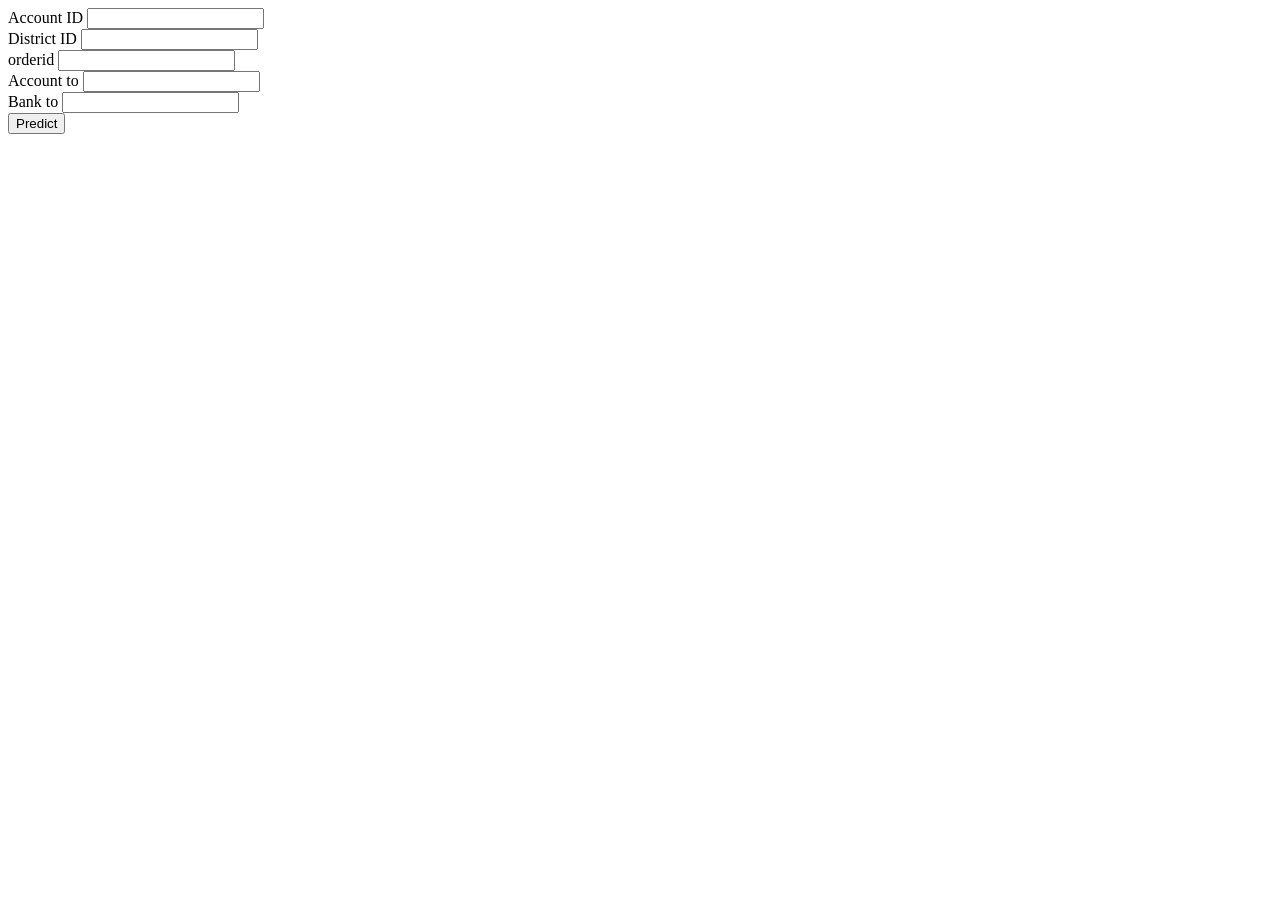
<file: application/templates/index.html>
<html>
<head>

    <script>

        const url="https://www.google.com";
        async function makeAPI(){
         
            const response = await fetch(url);
            const data = await response.json();
            console.log(data);
        }
    </script>

</head>
<body>
    <form action="http://www.foo.com" method="GET">
        <div>
          <label for="accountid">Account ID</label>
          <input name="accountid" id="accountid"/>
        </div>
        <div>
          <label for="districtid">District ID</label>
          <input name="districtid" id="districtid"  />
        </div>
        <div>
            <label for="orderid">orderid</label>
            <input name="orderid" id="orderid"  />
        </div>
          <div>
            <label for="accountto">Account to</label>
            <input name="accountto" id="accountto"/>
          </div>   
          <div>
            <label for="bankto">Bank to</label>
            <input name="bankto" id="bankto" />
          </div>
        <div>
          <button>Predict</button>
        </div>
      </form>
 
</body> 
</html>
</file>
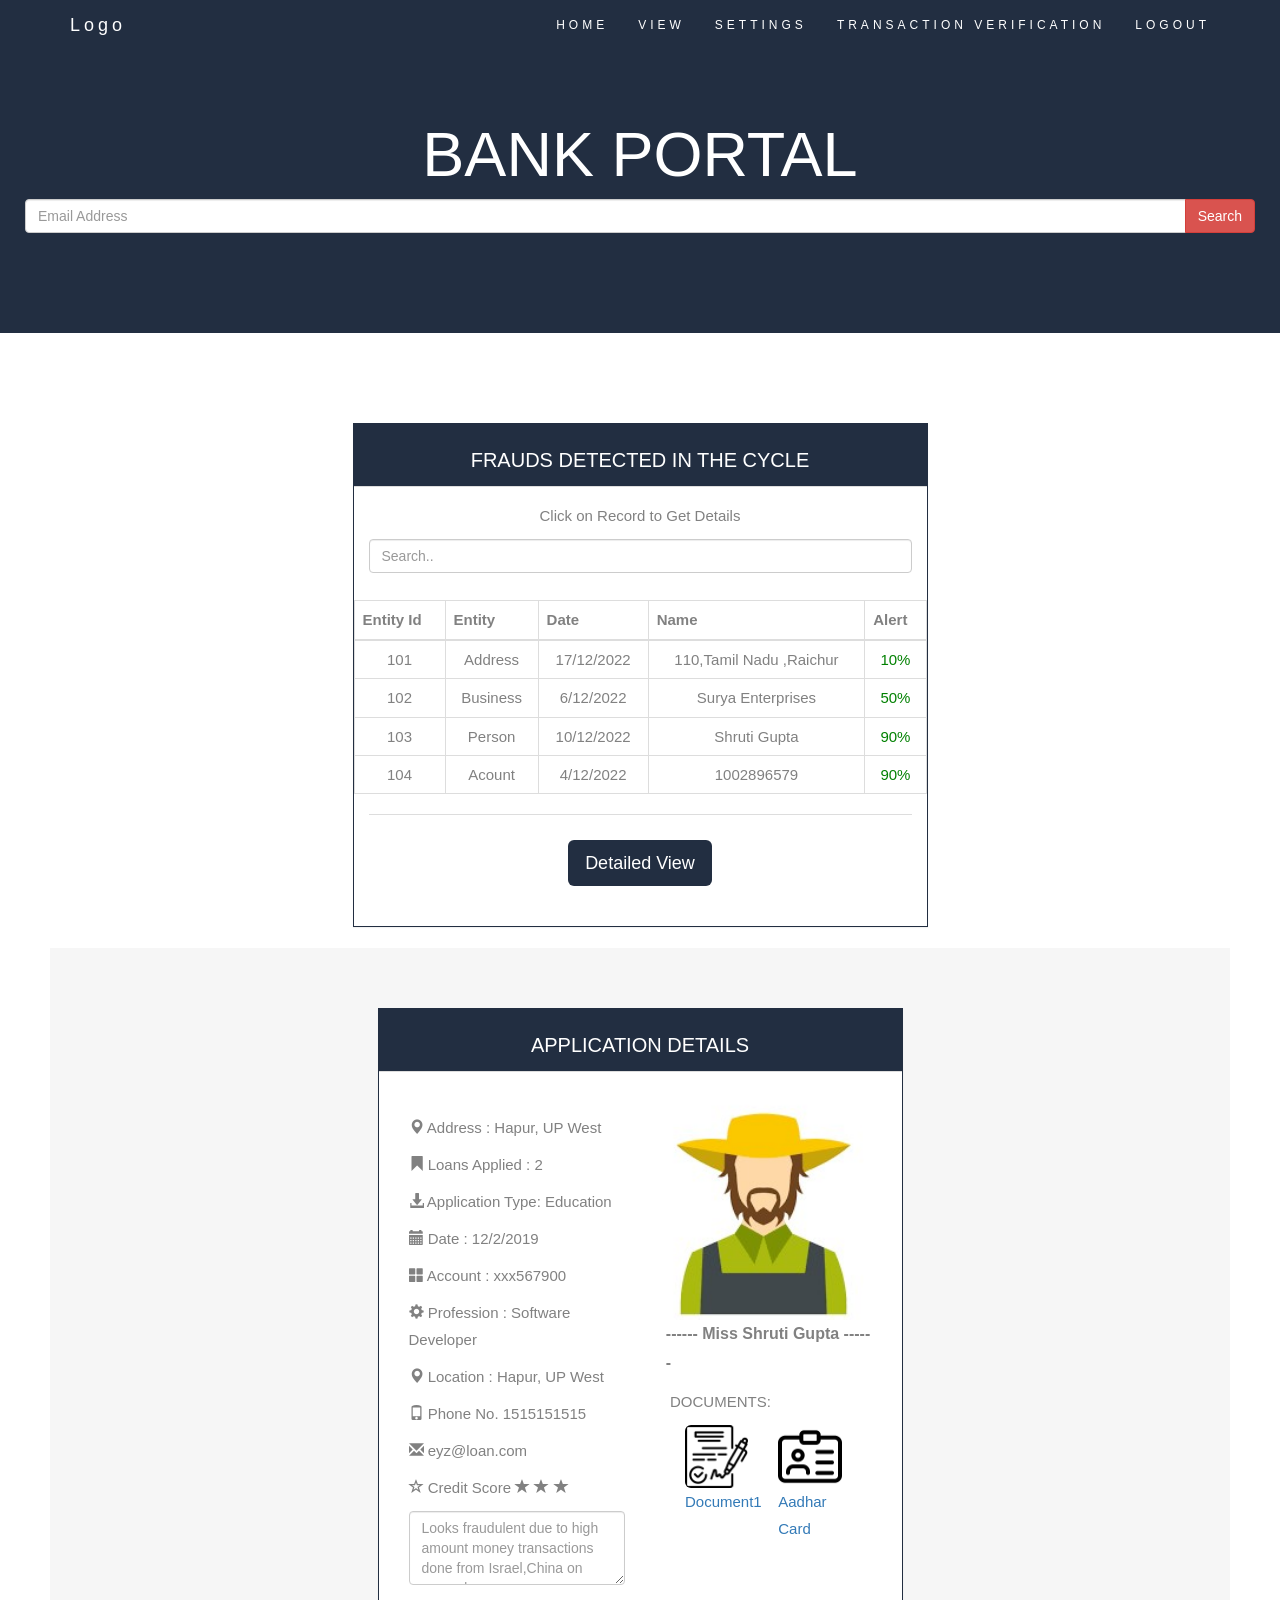
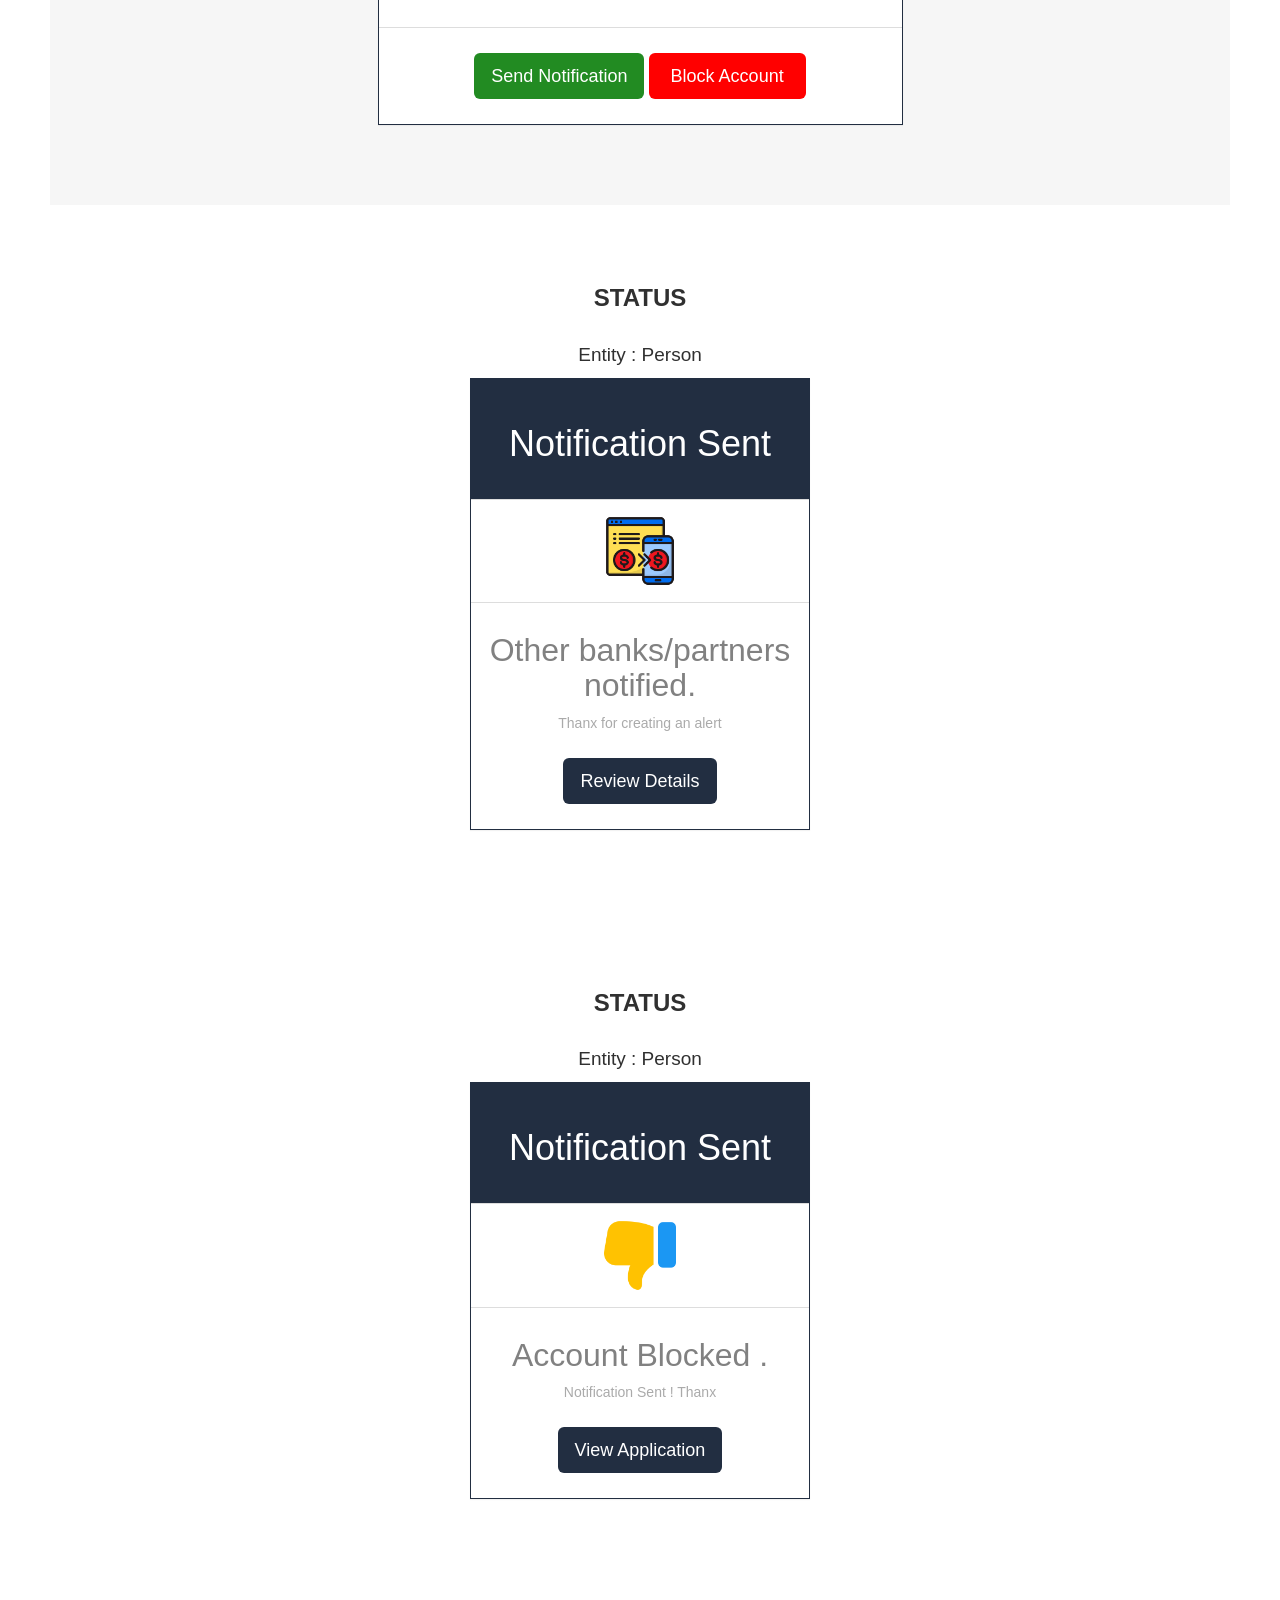
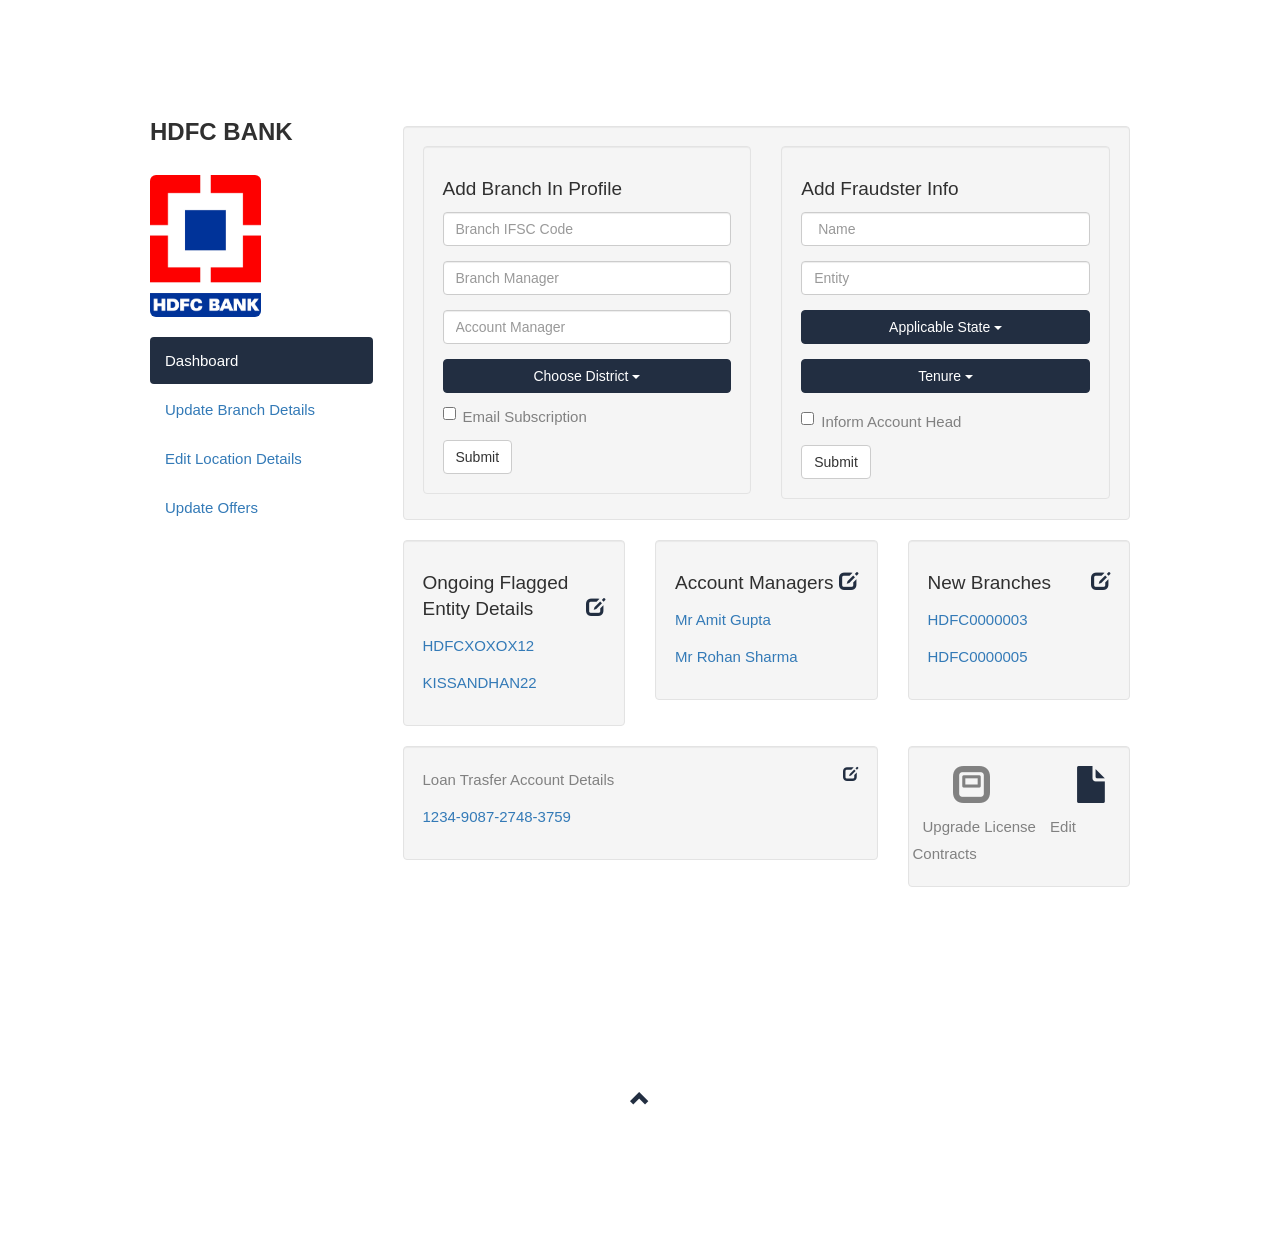
<file: application/templates/bank.html>
﻿<!DOCTYPE html>
<html lang="en">
<head>
    <title>FraudChurn</title>
    <meta charset="utf-8">
    <meta name="viewport" content="width=device-width, initial-scale=1">
    <link rel="stylesheet" href="https://maxcdn.bootstrapcdn.com/bootstrap/3.4.1/css/bootstrap.min.css">
    <script src="https://ajax.googleapis.com/ajax/libs/jquery/3.4.1/jquery.min.js"></script>
    <script src="https://maxcdn.bootstrapcdn.com/bootstrap/3.4.1/js/bootstrap.min.js"></script>
    <style>

        .modal-content {
            width: fit-content;
        }

        body {
            font: 400 15px Lato, sans-serif;
            line-height: 1.8;
            color: #818181;
        }

        h1 {
            color: #fff !important;
        }

        h2 {
            font-size: 24px;
            text-transform: uppercase;
            color: #303030;
            font-weight: 600;
            margin-bottom: 30px;
        }

        h4 {
            font-size: 19px;
            line-height: 1.375em;
            color: #303030;
            font-weight: 400;
            /*margin-bottom: 30px;*/
        }

        .jumbotron {
            background-color: #222E41;
            r color: #fff;
            padding: 100px 25px;
            font-family: Montserrat, sans-serif;
        }

        .container-fluid {
            padding: 60px 50px;
        }

        .bg-grey {
            background-color: #f6f6f6;
        }

        .logo-small {
            color: #222E41;
            font-size: 50px;
        }

        .logo {
            color: #222E41;
            font-size: 200px;
        }

        .thumbnail {
            padding: 0 0 15px 0;
            border: none;
            border-radius: 0;
        }

            .thumbnail img {
                width: 100%;
                height: 100%;
                margin-bottom: 10px;
            }

        .carousel-control.right, .carousel-control.left {
            background-image: none;
            color: #222E41;
        }

        .carousel-indicators li {
            border-color: #222E41;
        }

            .carousel-indicators li.active {
                background-color: #222E41;
            }

        .item h4 {
            font-size: 19px;
            line-height: 1.375em;
            font-weight: 400;
            font-style: italic;
            margin: 70px 0;
        }

        .item span {
            font-style: normal;
        }

        .panel {
            border: 1px solid #222E41;
            border-radius: 0 !important;
            transition: box-shadow 0.5s;
        }

            .panel:hover {
                box-shadow: 5px 0px 40px rgba(0,0,0, .2);
            }

        .panel-footer .btn:hover {
            border: 1px solid #222E41;
            background-color: #fff !important;
            color: #222E41;
        }

        .panel-heading {
            color: #fff !important;
            background-color: #222E41 !important;
            padding: 25px;
            border-bottom: 1px solid transparent;
            border-top-left-radius: 0px;
            border-top-right-radius: 0px;
            border-bottom-left-radius: 0px;
            border-bottom-right-radius: 0px;
        }

        .panel-footer {
            background-color: white !important;
        }

            .panel-footer h3 {
                font-size: 32px;
            }

            .panel-footer h4 {
                color: #aaa;
                font-size: 14px;
            }

            .panel-footer .btn {
                margin: 15px 0;
                background-color: #222E41;
                color: #fff;
            }

        .navbar {
            margin-bottom: 0;
            background-color: #222E41;
            z-index: 9999;
            border: 0;
            font-size: 12px !important;
            line-height: 1.42857143 !important;
            letter-spacing: 4px;
            border-radius: 0;
            font-family: Montserrat, sans-serif;
        }

            .navbar li a, .navbar .navbar-brand {
                color: #fff !important;
            }

        .navbar-nav li a:hover, .navbar-nav li.active a {
            color: #222E41 !important;
            background-color: #fff !important;
        }

        .navbar-default .navbar-toggle {
            border-color: transparent;
            color: #fff !important;
        }

        footer .glyphicon {
            font-size: 20px;
            margin-bottom: 20px;
            color: #222E41;
        }

        .slideanim {
            visibility: hidden;
        }

        .slide {
            animation-name: slide;
            -webkit-animation-name: slide;
            animation-duration: 1s;
            -webkit-animation-duration: 1s;
            visibility: visible;
        }

        @keyframes slide {
            0% {
                opacity: 0;
                transform: translateY(70%);
            }

            100% {
                opacity: 1;
                transform: translateY(0%);
            }
        }

        @-webkit-keyframes slide {
            0% {
                opacity: 0;
                -webkit-transform: translateY(70%);
            }

            100% {
                opacity: 1;
                -webkit-transform: translateY(0%);
            }
        }

        @media screen and (max-width: 768px) {
            .col-sm-4 {
                text-align: center;
                margin: 25px 0;
            }

            .btn-lg {
                width: 100%;
                margin-bottom: 35px;
            }
        }

        @media screen and (max-width: 480px) {
            .logo {
                font-size: 150px;
            }
        }

        .nav-pills > li.active > a, .nav-pills > li.active > a:focus, .nav-pills > li.active > a:hover {
            color: #fff;
            background-color: #222E41;
        }
    </style>
</head>
<body id="myPage" data-spy="scroll" data-target=".navbar" data-offset="60">

    <nav class="navbar navbar-default navbar-fixed-top">
        <div class="container">
            <div class="navbar-header">
                <button type="button" class="navbar-toggle" data-toggle="collapse" data-target="#myNavbar">
                    <span class="icon-bar"></span>
                    <span class="icon-bar"></span>
                    <span class="icon-bar"></span>
                </button>
                <a class="navbar-brand" href="#myPage">Logo</a>
            </div>
            <div class="collapse navbar-collapse" id="myNavbar">
                <ul class="nav navbar-nav navbar-right">
                    <li><a href="home.html">HOME</a></li>
                    <li><a href="#view">VIEW</a></li>
                    <li><a href="#settings">SETTINGS</a></li>
                    <li><a href="transaction.html">TRANSACTION VERIFICATION</a></li>
                    <li><a href="home.html">LOGOUT</a></li>
                </ul>
            </div>
        </div>
    </nav>

    <div class="jumbotron text-center">
        <h1>BANK PORTAL</h1>
        <form>
            <div class="input-group">
                <input type="email" class="form-control" size="50" placeholder="Email Address" required>
                <div class="input-group-btn">
                    <button type="button" class="btn btn-danger">Search</button>
                </div>
            </div>
        </form>
    </div>

    <!-- List View -->
    <div id="view" class="container-fluid">
        <div class="text-center">
        </div>
        <div class="row slideanim">
            <div class="col-sm-3 col-xs-12">

            </div>
            <div class="col-sm-6 col-xs-12">
                <div class="panel panel-default text-center">
                    <div class="panel-heading" style="padding:5px;">
                        <h1 class="text-center" style="font-size:20px;">FRAUDS DETECTED IN THE CYCLE</h1>
                    </div>
                    <div class="panel-body">
                        <p>Click on Record to Get Details</p>
                        <input class="form-control" id="myInput" type="text" placeholder="Search..">
                        <br>
                        <div class="row">
                            <table class="table table-bordered table-hover">
                                <thead>
                                    <tr>
                                        <th>Entity Id</th>
                                        <th>Entity</th>
                                        <th>Date</th>
                                        <th>Name</th>
                                        <th>Alert</th>
                                    </tr>
                                </thead>
                                <tbody id="myTable">
                                    <tr>
                                        <td>101</td>
                                        <td>Address</td>
                                        <td>17/12/2022</td>
                                        <td>110,Tamil Nadu ,Raichur</td>
                                        <td style="color:green;">10%</td>
                                    </tr>
                                    <tr>
                                        <td>102</td>
                                        <td>Business</td>
                                        <td>6/12/2022</td>
                                        <td>Surya Enterprises</td>
                                        <td style="color:green;">50%</td>
                                    </tr>
                                    <tr>
                                        <td>103</td>
                                        <td>Person</td>
                                        <td>10/12/2022</td>
                                        <td>Shruti Gupta</td>
                                        <td style="color:green;">90%</td>
                                    </tr>
                                    <tr>
                                        <td>104</td>
                                        <td>Acount</td>
                                        <td>4/12/2022</td>
                                        <td>1002896579</td>
                                        <td style="color:green;">90%</td>
                                    </tr>
                                </tbody>
                            </table>


                        </div>
                        <div class="panel-footer">
                            <button class="btn btn-lg" onClick="document.getElementById('approve').scrollIntoView();">Detailed View</button>
                        </div>
                    </div>
                </div>
                <div class="col-sm-3 col-xs-12">
                </div>
            </div>
        </div>


        <!-- Container (Pricing Section) -->
        <div id="approve" class="container-fluid bg-grey">
            <div class="text-center">
            </div>
            <div class="row slideanim">
                <div class="col-sm-3 col-xs-12">

                </div>
                <div class="col-sm-6 col-xs-12">
                    <div class="panel panel-default ">
                        <div class="panel-heading" style="padding:5px;">
                            <h1 class="text-center" style="font-size:20px;">APPLICATION DETAILS</h1>
                        </div>
                        <div class="panel-body">
                            <div class="col-sm-12">
                                <div class="row">
                                    <div class="col-sm-6 form-group" style="margin-bottom: 0px;">
                                        <br>
                                        <p><span class="glyphicon glyphicon-map-marker"></span>  Address : Hapur, UP West</p>
                                        <p><span class="glyphicon glyphicon-bookmark"></span>  Loans Applied : 2</p>
                                        <p><span class="glyphicon glyphicon-download-alt"></span> Application Type: Education</p>
                                        <p><span class="glyphicon glyphicon-calendar"></span>  Date : 12/2/2019</p>
                                        <p><span class="glyphicon glyphicon-th-large"></span>  Account : xxx567900</p>
                                        <p><span class="glyphicon glyphicon-cog"></span> Profession : Software Developer</p>
                                        <p><span class="glyphicon glyphicon-map-marker"></span>  Location : Hapur, UP West</p>
                                        <p><span class="glyphicon glyphicon-phone"></span>  Phone No. 1515151515</p>
                                        <p><span class="glyphicon glyphicon-envelope"></span> eyz@loan.com</p>
                                        <p><span class="glyphicon glyphicon-star-empty"></span> Credit Score  <span class="glyphicon glyphicon-star"></span> <span class="glyphicon glyphicon-star"></span> <span class="glyphicon glyphicon-star"></span> </p>
                                        <textarea class="form-control" id="comments" name="comments" placeholder="Looks fraudulent due to high amount money transactions done from Israel,China on same day " rows="3"></textarea><br>
                                    </div>
                                    <div class="col-sm-6 form-group" style="margin-bottom: 0px;">
                                        <img src="Pictures/FarmerProfile.jpg" class="img-rounded" alt="" style="height:100%;width:100%;">
                                        <p style="font-size: medium; font-weight: 900;padding-left:5%;">------ Miss Shruti Gupta ------</p>
                                        <div class="col-sm-12 form-group">
                                            <p>DOCUMENTS:</p>
                                            <div class="col-sm-6 ">
                                                <img src="Pictures/contract.png" class="img-rounded" alt="" style="height:50%;width:100%;">
                                                <p data-toggle="modal" data-target="#receiptModal" style="color: #337ab7; cursor: pointer;">Document1</p>
                                                <!-- Modal -->
                                                <div class="modal fade" id="receiptModal" role="dialog" style="margin-top:50px;">
                                                    <div class="modal-dialog modal-sm">
                                                        <div class="modal-content">
                                                            <div class="modal-header">
                                                                <button type="button" class="close" data-dismiss="modal">&times;</button>
                                                                <h4 class="modal-title">Crop Receipt</h4>
                                                            </div>
                                                            <div class="modal-body">
                                                                <p>Crop Type : Potato</p>
                                                                <img src="Pictures/FarmerReceipt.jpeg" class="img-rounded" alt="" style="height:200px;width:400px;">
                                                            </div>
                                                        </div>
                                                    </div>
                                                </div>
                                            </div>
                                            <div class="col-sm-6 ">
                                                <img src="Pictures/adhar_name.png" class="img-rounded" alt="" style="height:50%;width:100%;">
                                                <p data-toggle="modal" data-target="#aadharModal" style="color: #337ab7; cursor: pointer;">Aadhar Card</p>
                                                <!-- Modal -->
                                                <div class="modal fade" id="aadharModal" role="dialog" style="margin-top:50px;">
                                                    <div class="modal-dialog modal-sm">
                                                        <div class="modal-content">
                                                            <div class="modal-header">
                                                                <button type="button" class="close" data-dismiss="modal">&times;</button>
                                                                <h4 class="modal-title">Aadhar Card</h4>
                                                            </div>
                                                            <div class="modal-body">
                                                                <p>Farmer Name : Sattpal</p>
                                                                <img src="Pictures/FarmerAdhar.jpg" class="img-rounded" alt="" style="height:200px;width:400px;">
                                                            </div>
                                                        </div>
                                                    </div>
                                                </div>
                                            </div>
                                        </div>
                                    </div>
                                </div>
                            </div>
                        </div>
                        <div class="panel-footer text-center">
                            <button class="btn btn-lg" style="background-color:forestgreen;" onClick="document.getElementById('notify').scrollIntoView();">Send Notification</button>
                            <button class="btn btn-lg" style="background-color:red;" onClick="document.getElementById('notifybankreject').scrollIntoView();">&nbsp;Block Account&nbsp;  </button>

                        </div>
                    </div>
                </div>
                <div class="col-sm-3 col-xs-12">
                </div>
            </div>
        </div>

        <!-- Notify Bank -->
        <div id="notify" class="container-fluid">
            <div class="text-center">
                <h2>Status</h2>
                <h4>Entity : Person </h4>
            </div>
            <div class="row slideanim">
                <div class="col-sm-4 ">

                </div>
                <div class="col-sm-4 ">
                    <div class="panel panel-default text-center">
                        <div class="panel-heading">
                            <h1>Notification Sent</h1>
                        </div>
                        <div class="panel-body">
                            <div class="col-sm-4">
                            </div>
                            <div class="col-sm-4">
                                <img src="Pictures/money-transfer.png" class="img-rounded" alt="" style="height:100%;width:100%;">
                            </div>
                        </div>
                        <div class="panel-footer">
                            <h3>Other banks/partners notified.</h3>
                            <h4> Thanx for creating an alert</h4>
                            <button class="btn btn-lg">Review Details</button>
                        </div>
                    </div>
                </div>
            </div>
        </div>

        <!-- Notify Bank -Reject -->
        <div id="notifybankreject" class="container-fluid">
            <div class="text-center">
                <h2>Status</h2>
                <h4>Entity : Person  </h4>
            </div>
            <div class="row slideanim">
                <div class="col-sm-4 ">

                </div>
                <div class="col-sm-4 ">
                    <div class="panel panel-default text-center">
                        <div class="panel-heading">
                            <h1>Notification Sent</h1>
                        </div>
                        <div class="panel-body">
                            <div class="col-sm-4">
                            </div>
                            <div class="col-sm-4">
                                <img src="Pictures/dislike.png" class="img-rounded" alt="" style="height:100%;width:100%;">
                            </div>
                        </div>
                        <div class="panel-footer">
                            <h3>Account Blocked .</h3>
                            <h4>Notification Sent ! Thanx </h4>
                            <button class="btn btn-lg" onClick="document.getElementById('approve').scrollIntoView();">View Application</button>
                        </div>
                    </div>
                </div>
            </div>
        </div>

        <!-- Settings View -->
        <div id="settings" class="container-fluid">
            <nav class="navbar navbar-inverse visible-xs">
                <div class="container-fluid">
                    <div class="navbar-header">
                        <button type="button" class="navbar-toggle" data-toggle="collapse" data-target="#myNavbar">
                            <span class="icon-bar"></span>
                            <span class="icon-bar"></span>
                            <span class="icon-bar"></span>
                        </button>
                        <a class="navbar-brand" href="#">
                            HDFC BANK
                        </a>
                    </div>
                    <div class="collapse navbar-collapse" id="myNavbar">
                        <ul class="nav navbar-nav">
                            <li class="active"><a href="#">Dashboard</a></li>
                            <li><a href="#">Age</a></li>
                            <li><a href="#">Gender</a></li>
                            <li><a href="#">Geo</a></li>
                        </ul>
                    </div>
                </div>
            </nav>

            <div class="container-fluid">
                <div class="row content">
                    <div class="col-sm-3 sidenav hidden-xs">
                        <h2>HDFC BANK</h2>
                        <img src="Pictures/hdfc.png" class="img-rounded" style="height:50%;width:50%;margin-bottom:20px;">

                        <ul class="nav nav-pills nav-stacked">
                            <li class="active"><a href="#section1">Dashboard</a></li>
                            <li><a href="#section2">Update Branch Details</a></li>
                            <li><a href="#section3">Edit Location Details</a></li>
                            <li><a href="#section3">Update Offers</a></li>
                        </ul><br>
                    </div>
                    <br>

                    <div class="col-sm-9">
                        <div class="well" style="padding-bottom:0px;">
                            <div class="row">
                                <div class="col-sm-6">
                                    <div class="well">
                                        <h4>Add Branch In Profile</h4>
                                        <form action="">
                                            <div class="form-group">
                                                <input type="email" class="form-control" placeholder="Branch IFSC Code" id="email">
                                            </div>
                                            <div class="form-group">
                                                <input type="password" class="form-control" placeholder="Branch Manager" id="pwd">
                                            </div>
                                            <div class="form-group">
                                                <input type="password" class="form-control" placeholder="Account Manager" id="pwd">
                                            </div>
                                            <div class="dropdown">
                                                <button style="width: 100%; background-color: #222E41; border-color: #222E41; " class="btn btn-primary dropdown-toggle" type="button" data-toggle="dropdown">
                                                    Choose District
                                                    <span class="caret"></span>
                                                </button>
                                                <ul class="dropdown-menu">
                                                    <li><a href="#">Agra</a></li>
                                                    <li><a href="#">Kanpur</a></li>
                                                    <li><a href="#">Lucknow</a></li>
                                                </ul>
                                            </div>
                                            <div class="checkbox">
                                                <label><input type="checkbox">Email Subscription</label>
                                            </div>
                                            <button type="submit" class="btn btn-default">Submit</button>
                                        </form>
                                    </div>
                                </div>
                                <div class="col-sm-6">
                                    <div class="well">
                                        <h4>Add Fraudster Info </h4>
                                        <form action="">
                                            <div class="form-group">
                                                <input type="password" class="form-control" placeholder=" Name" id="pwd">
                                            </div>
                                            <div class="form-group">
                                                <input type="password" class="form-control" placeholder="Entity" id="pwd">
                                            </div>
                                            <div class="form-group">
                                                <div class="dropdown">
                                                    <button style="width:100%;background-color:#222E41;border-color:#222E41;" class="btn btn-primary dropdown-toggle" type="button" data-toggle="dropdown">
                                                        Applicable State
                                                        <span class="caret"></span>
                                                    </button>
                                                    <ul class="dropdown-menu">
                                                        <li><a href="#">Uttar Praedesh</a></li>
                                                        <li><a href="#">Rajasthan</a></li>
                                                        <li><a href="#">Maharashtra</a></li>
                                                    </ul>
                                                </div>
                                            </div>
                                            <div class="form-group">
                                                <div class="dropdown">
                                                    <button style="width:100%;background-color:#222E41;border-color:#222E41;" class="btn btn-primary dropdown-toggle" type="button" data-toggle="dropdown">
                                                        Tenure
                                                        <span class="caret"></span>
                                                    </button>
                                                    <ul class="dropdown-menu">
                                                        <li><a href="#">2 yr</a></li>
                                                        <li><a href="#">3 yr</a></li>
                                                        <li><a href="#">4 yr</a></li>
                                                    </ul>
                                                </div>
                                            </div>
                                            <div class="checkbox">
                                                <label><input type="checkbox">Inform Account Head</label>
                                            </div>
                                            <button type="submit" class="btn btn-default">Submit</button>
                                        </form>
                                    </div>
                                </div>

                            </div>
                        </div>

                        <div class="row">
                            <div class="col-sm-4">
                                <div class="well">
                                    <h4>Ongoing Flagged Entity Details  <span style="color: #222E41;float:right;" class="glyphicon glyphicon-edit"></span></h4>
                                    <p style="color: #337ab7;">HDFCXOXOX12</p>
                                    <p style="color: #337ab7;">KISSANDHAN22</p>
                                </div>
                            </div>
                            <div class="col-sm-4">
                                <div class="well">
                                    <h4>Account Managers  <span style="color: #222E41;float:right;" class="glyphicon glyphicon-edit"></span> </h4>
                                    <p style="color: #337ab7;">Mr Amit Gupta</p>
                                    <p style="color: #337ab7;">Mr Rohan Sharma</p>
                                </div>
                            </div>
                            <div class="col-sm-4">
                                <div class="well">
                                    <h4>New Branches  <span style="color: #222E41;float:right;" class="glyphicon glyphicon-edit"></span> </h4>
                                    <p style="color: #337ab7;">HDFC0000003</p>
                                    <p style="color: #337ab7;">HDFC0000005</p>
                                </div>
                            </div>
                        </div>
                        <div class="row">
                            <div class="col-sm-8">
                                <div class="well">
                                    <p>Loan Trasfer Account Details  <span style="color: #222E41;float:right;" class="glyphicon glyphicon-edit"></span></p>
                                    <p style="color: #337ab7;">1234-9087-2748-3759</p>
                                </div>
                            </div>
                            <div class="col-sm-4">
                                <div class="well">

                                    <div class="row">
                                        <p style="font-size:37px;margin-left:40px;" class="glyphicon glyphicon-modal-window"></p>
                                        <p style="font-size:37px;margin-left:80px;color: #222E41;" class="glyphicon glyphicon-file"></p>
                                    </div>
                                    <div class="row">
                                        <span style="margin-left:10px;"> Upgrade License </span>
                                        <span style="margin-left:10px;">Edit Contracts </span>
                                    </div>
                                </div>
                            </div>
                        </div>
                    </div>
                </div>
            </div>
        </div>

        <footer class="container-fluid text-center">
            <a href="#myPage" title="To Top">
                <span class="glyphicon glyphicon-chevron-up"></span>
            </a>
        </footer>

        <script>
            $(document).ready(function () {
                // Add smooth scrolling to all links in navbar + footer link
                $(".navbar a, footer a[href='#myPage']").on('click', function (event) {
                    // Make sure this.hash has a value before overriding default behavior
                    if (this.hash !== "") {
                        // Prevent default anchor click behavior
                        event.preventDefault();

                        // Store hash
                        var hash = this.hash;

                        // Using jQuery's animate() method to add smooth page scroll
                        // The optional number (900) specifies the number of milliseconds it takes to scroll to the specified area
                        $('html, body').animate({
                            scrollTop: $(hash).offset().top
                        }, 900, function () {

                            // Add hash (#) to URL when done scrolling (default click behavior)
                            window.location.hash = hash;
                        });
                    } // End if
                });

                $(window).scroll(function () {
                    $(".slideanim").each(function () {
                        var pos = $(this).offset().top;

                        var winTop = $(window).scrollTop();
                        if (pos < winTop + 600) {
                            $(this).addClass("slide");
                        }
                    });
                });
            })
        </script>

        <script>
            $(document).ready(function () {
                $("#myInput").on("keyup", function () {
                    var value = $(this).val().toLowerCase();
                    $("#myTable tr").filter(function () {
                        $(this).toggle($(this).text().toLowerCase().indexOf(value) > -1)
                    });
                });
            });
        </script>

</body>
</html>
</file>
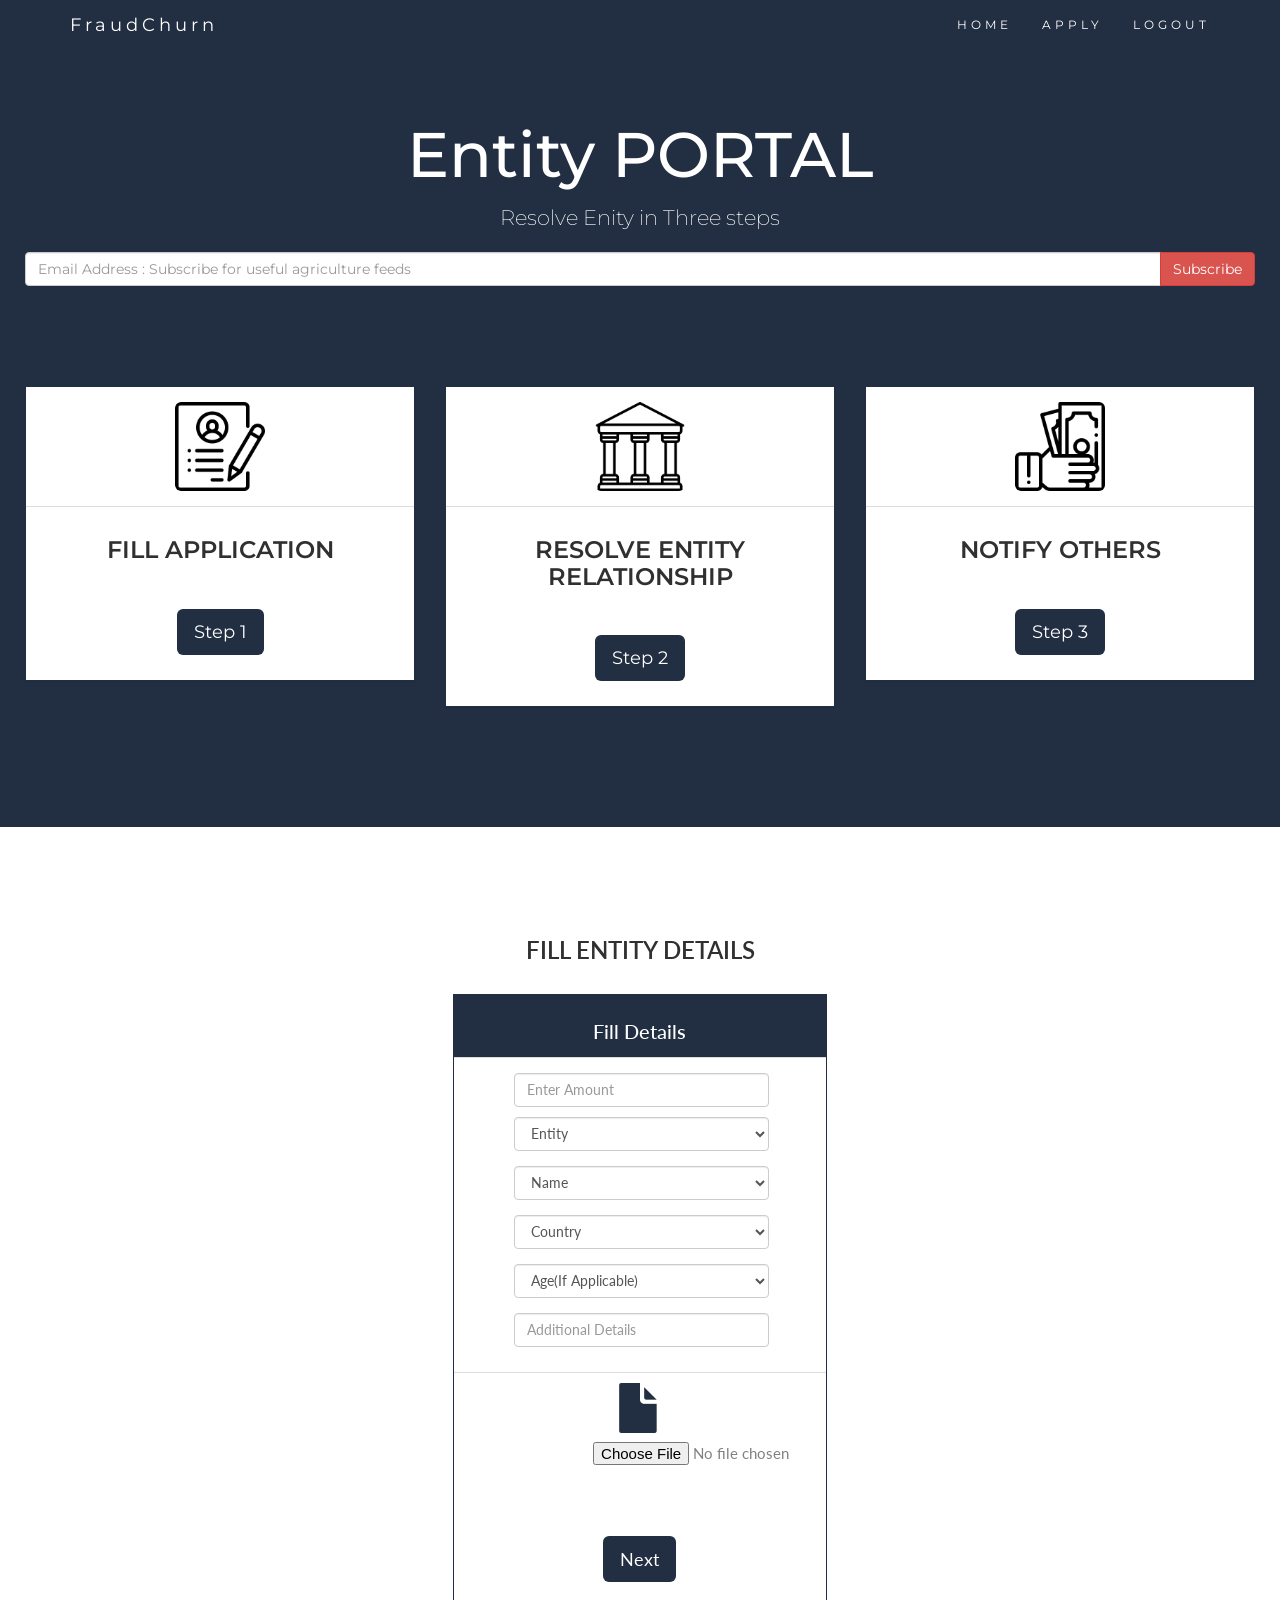
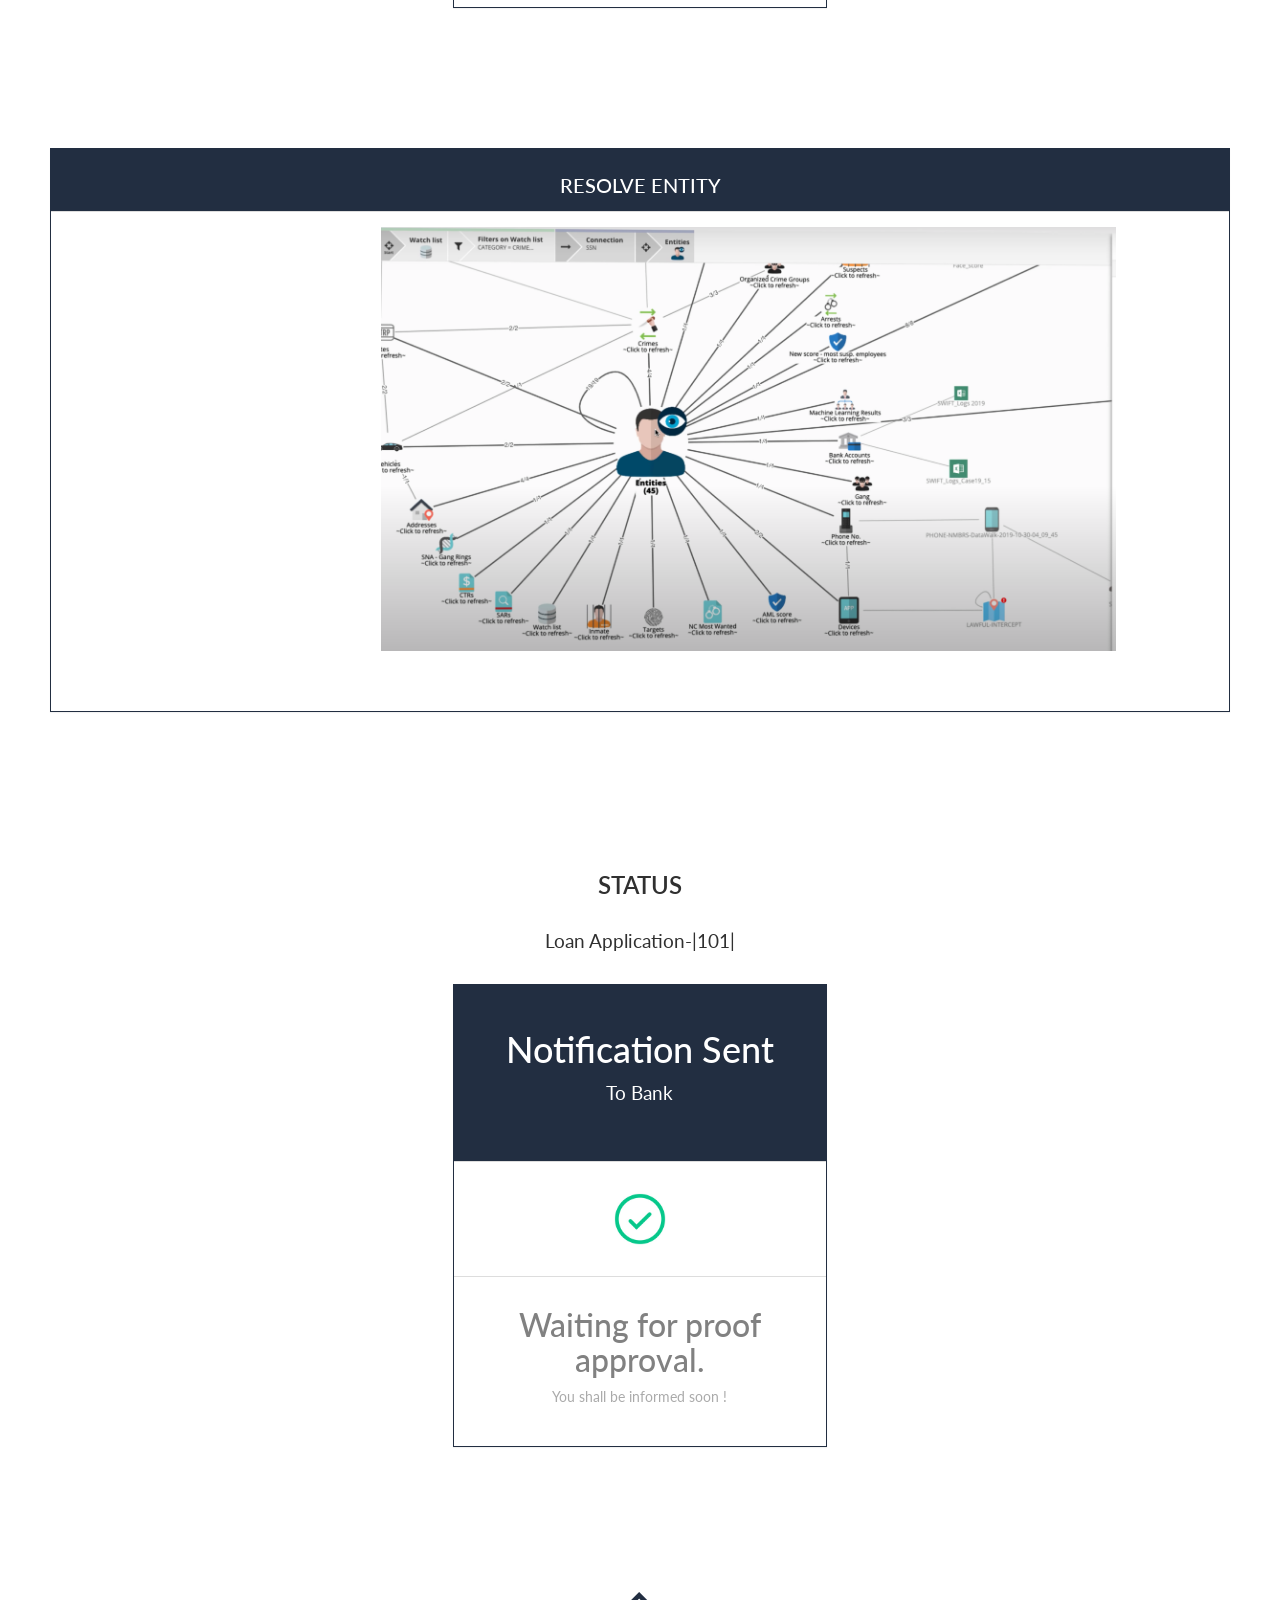
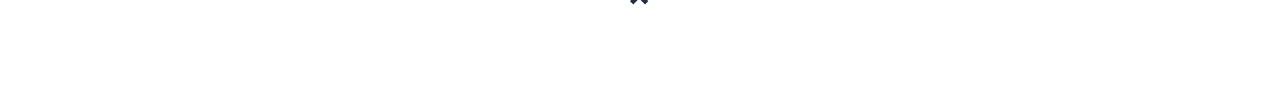
<file: application/templates/entity.html>
﻿<!DOCTYPE html>
<html lang="en">
<head>
    <title>FraudChurn</title>
    <meta charset="utf-8">
    <meta name="viewport" content="width=device-width, initial-scale=1">
    <link rel="stylesheet" href="https://maxcdn.bootstrapcdn.com/bootstrap/3.4.1/css/bootstrap.min.css">
    <link href="https://fonts.googleapis.com/css?family=Montserrat" rel="stylesheet" type="text/css">
    <link href="https://fonts.googleapis.com/css?family=Lato" rel="stylesheet" type="text/css">
    <script src="https://ajax.googleapis.com/ajax/libs/jquery/3.4.1/jquery.min.js"></script>
    <script src="https://maxcdn.bootstrapcdn.com/bootstrap/3.4.1/js/bootstrap.min.js"></script>
    <style>

        body {
            font: 400 15px Lato, sans-serif;
            line-height: 1.8;
            color: #818181;
        }

        h2 {
            font-size: 24px;
            text-transform: uppercase;
            color: #303030;
            font-weight: 600;
            margin-bottom: 30px;
        }

        h4 {
            font-size: 19px;
            line-height: 1.375em;
            color: #303030;
            font-weight: 400;
            margin-bottom: 30px;
        }

        .jumbotron {
            background-color: #222E41;
            color: #fff;
            padding: 100px 25px;
            font-family: Montserrat, sans-serif;
        }
        .well{
            background-color:white;
        }
        .container-fluid {
            padding: 60px 50px;
        }

        .bg-grey {
            background-color: #f6f6f6;
        }

        .logo-small {
            color: #222E41;
            font-size: 50px;
        }

        .logo {
            color: #222E41;
            font-size: 200px;
        }

        .thumbnail {
            padding: 0 0 15px 0;
            border: none;
            border-radius: 0;
        }

            .thumbnail img {
                width: 100%;
                height: 100%;
                margin-bottom: 10px;
            }

        .carousel-control.right, .carousel-control.left {
            background-image: none;
            color: #222E41;
        }

        .carousel-indicators li {
            border-color: #222E41;
        }

            .carousel-indicators li.active {
                background-color: #222E41;
            }

        .item h4 {
            font-size: 19px;
            line-height: 1.375em;
            font-weight: 400;
            font-style: italic;
            margin: 70px 0;
        }

        .item span {
            font-style: normal;
        }

        .panel {
            border: 1px solid #222E41;
            border-radius: 0 !important;
            transition: box-shadow 0.5s;
        }

            .panel:hover {
                box-shadow: 5px 0px 40px rgba(0,0,0, .2);
            }

        .panel-footer .btn:hover {
            border: 1px solid #222E41;
            background-color: #fff !important;
            color: #222E41;
        }

        .panel-heading {
            color: #fff !important;
            background-color: #222E41 !important;
            padding: 25px;
            border-bottom: 1px solid transparent;
            border-top-left-radius: 0px;
            border-top-right-radius: 0px;
            border-bottom-left-radius: 0px;
            border-bottom-right-radius: 0px;
        }

        .panel-footer {
            background-color: white !important;
        }

            .panel-footer h3 {
                font-size: 32px;
            }

            .panel-footer h4 {
                color: #aaa;
                font-size: 14px;
            }

            .panel-footer .btn {
                margin: 15px 0;
                background-color: #222E41;
                color: #fff;
            }

        .navbar {
            margin-bottom: 0;
            background-color: #222E41;
            z-index: 9999;
            border: 0;
            font-size: 12px !important;
            line-height: 1.42857143 !important;
            letter-spacing: 4px;
            border-radius: 0;
            font-family: Montserrat, sans-serif;
        }

            .navbar li a, .navbar .navbar-brand {
                color: #fff !important;
            }

        .navbar-nav li a:hover, .navbar-nav li.active a {
            color: #222E41 !important;
            background-color: #fff !important;
        }

        .navbar-default .navbar-toggle {
            border-color: transparent;
            color: #fff !important;
        }

        footer .glyphicon {
            font-size: 20px;
            margin-bottom: 20px;
            color: #222E41;
        }

        .slideanim {
            visibility: hidden;
        }

        .slide {
            animation-name: slide;
            -webkit-animation-name: slide;
            animation-duration: 1s;
            -webkit-animation-duration: 1s;
            visibility: visible;
        }

        @keyframes slide {
            0% {
                opacity: 0;
                transform: translateY(70%);
            }

            100% {
                opacity: 1;
                transform: translateY(0%);
            }
        }

        @-webkit-keyframes slide {
            0% {
                opacity: 0;
                -webkit-transform: translateY(70%);
            }

            100% {
                opacity: 1;
                -webkit-transform: translateY(0%);
            }
        }

        @media screen and (max-width: 768px) {
            .col-sm-4 {
                text-align: center;
                margin: 25px 0;
            }

            .btn-lg {
                width: 100%;
                margin-bottom: 35px;
            }
        }

        @media screen and (max-width: 480px) {
            .logo {
                font-size: 150px;
            }
        }
    </style>
</head>
<body id="myPage" data-spy="scroll" data-target=".navbar" data-offset="60">

    <nav class="navbar navbar-default navbar-fixed-top">
        <div class="container">
            <div class="navbar-header">
                <button type="button" class="navbar-toggle" data-toggle="collapse" data-target="#myNavbar">
                    <span class="icon-bar"></span>
                    <span class="icon-bar"></span>
                    <span class="icon-bar"></span>
                </button>
                <a class="navbar-brand" href="#myPage">FraudChurn</a>
            </div>
            <div class="collapse navbar-collapse" id="myNavbar">
                <ul class="nav navbar-nav navbar-right">
                    <li><a href="home.html">HOME</a></li>
                    <li><a href="#apply">APPLY</a></li>
                    <li><a href="home.html">LOGOUT</a></li>
                </ul>
            </div>
        </div>
    </nav>

    <div class="jumbotron text-center">
        <h1>Entity PORTAL</h1>
        <p>Resolve Enity in Three steps</p>
        <form>
            <div class="input-group">
                <input type="email" class="form-control" size="50" placeholder="Email Address : Subscribe for useful agriculture feeds" required>
                <div class="input-group-btn">
                    <button type="button" class="btn btn-danger">Subscribe</button>
                </div>
            </div>
        </form>
        <div class="row sideadmin" style="padding-top:50px;margin-top:50px;">
            <div class="col-sm-4 ">
                <div class="panel panel-default text-center">
                    <div class="panel-body">
                        <div class="col-sm-4">
                        </div>
                        <div class="col-sm-4">
                            <img src="Pictures/application.png" class="img-rounded" alt="" style="height:100%;width:100%;">
                        </div>
                    </div>
                    <div class="panel-footer">
                        <h2>Fill Application</h2>
                        <a class="btn btn-lg" href="">Step 1</a>
                    </div>
                </div>
            </div>
            <div class="col-sm-4 ">
                <div class="panel panel-default text-center">
                    <div class="panel-body">
                        <div class="col-sm-4">
                        </div>
                        <div class="col-sm-4">
                            <img src="Pictures/museum.png" class="img-rounded" alt="" style="height:100%;width:100%;">
                        </div>
                    </div>
                    <div class="panel-footer">
                        <h2>Resolve Entity Relationship</h2>
                        <a class="btn btn-lg" href="">Step 2</a>
                    </div>
                </div>
            </div>
            <div class="col-sm-4 ">
                <div class="panel panel-default text-center">
                    <div class="panel-body">
                        <div class="col-sm-4">
                        </div>
                        <div class="col-sm-4">
                            <img src="Pictures/notify.png" class="img-rounded" alt="" style="height:100%;width:100%;">
                        </div>
                    </div>
                    <div class="panel-footer">
                        <h2>Notify Others</h2>
                        <a class="btn btn-lg" href="">Step 3</a>
                    </div>
                </div>
            </div>
        </div>
    </div>

    <!-- Apply Loan Section -->
    <div id="apply" class="container-fluid">
        <h2 class="text-center">FILL ENTITY DETAILS</h2>
        <div class="row">
            <div class="col-sm-4 ">
            </div>
            <div class="col-sm-4 ">
                <div class="panel panel-default text-center">
                    <div class="panel-heading" style="padding:5px;">
                        <h1 style="font-size:20px;">Fill Details</h1>
                    </div>
                    <div class="panel-body">
                        <div class="col-sm-1 ">
                        </div>
                        <div class="col-sm-10 ">
                            <p><input class="form-control" id="name" name="name" placeholder="Enter Amount" type="text" required></p>
                            <p>
                                <div class="form-group">
                                    <select class="form-control" id="sel1">
                                        <option>Entity</option>
                                        <option>Address</option>
                                        <option>Person</option>
                                        <option>Company</option>
                                    </select>
                                </div>
                            </p>
                            <p>
                                <div class="form-group">
                                    <select class="form-control" id="sel1">
                                        <option>Name</option>
                                        <option>Prabhat Warehouse</option>
                                        <option>Greenstar </option>
                                        <option>Saarthi Enterprises</option>
                                    </select>
                                </div>
                            </p>
                            <p>
                                <div class="form-group">
                                    <select class="form-control" id="sel1">
                                        <option>Country</option>
                                        <option>Africa</option>
                                        <option>Asia </option>
                                        <option></option>
                                    </select>
                                </div>
                            </p>
                            <p>
                                <div class="form-group">
                                    <select class="form-control" id="sel1">
                                        <option>Age(If Applicable)</option>
                                        <option>1</option>
                                        <option>2 </option>
                                        <option>3</option>
                                    </select>
                                </div>
                            </p>

                            <p><input class="form-control" id="name" name="name" placeholder="Additional Details" type="text" required></p>
                        </div>
                    </div>
                    <div class="panel-footer">
                        <div class="row">
                            <div class="col-sm-4">
                            </div>
                            <div class="col-sm-4">
                                <span class="glyphicon glyphicon-file logo-small" type="file"></span>
                                <input type="file" id="myfile" name="myfile" data-toggle="tooltip" data-placement="bottom" title="Upload Entity Document "><br><br>
                                <!--<a href="#" data-toggle="tooltip" data-placement="bottom" title="Upload Supporting Document!">Warehouse Recipt</a>-->
                            </div>
                        </div>
                        <button class="btn btn-lg" onClick="document.getElementById('notify').scrollIntoView();">Next</button>
                    </div>
                </div>
            </div>
        </div>
    </div>

    <div id="notify" class="container-fluid">
        <div class="row slideanim">
            <div class="col-sm-12 col-xs-12">
                <div class="panel panel-default text-center">
                    <div class="panel-heading" style="padding:5px;">
                        <h1 class="text-center" style="font-size:20px;">RESOLVE ENTITY</h1>
                    </div>
                    <div class="panel-body">
                        <div class="col-sm-8">
                            <div class="thumbnail">
                                <img src="Pictures/entity123.png" alt="New York" width="500" height="500" style="margin-left:300px;">
                            </div>
                        </div>
                    </div>
                </div>
            </div>
            </div>
        </div>
    </div>

    <div id="approve" class="container-fluid">
        <div class="text-center">
            <h2>Status</h2>
            <h4>Loan Application-|101| </h4>
        </div>
        <div class="row slideanim">
            <div class="col-sm-4 ">

            </div>
            <div class="col-sm-4 ">
                <div class="panel panel-default text-center">
                    <div class="panel-heading">
                        <h1>Notification Sent</h1>
                        <h4 style="color:white;">To Bank</h4>
                    </div>
                    <div class="panel-body">
                        <div class="col-sm-4">
                        </div>
                        <div class="col-sm-4">
                            <img src="Pictures/greentick.jpg" class="img-rounded" alt="" style="height:100%;width:100%;">
                        </div>
                    </div>
                    <div class="panel-footer">
                        <h3>Waiting for proof approval.</h3>
                        <h4>You shall be informed soon !</h4>
                        <!--<button class="btn btn-lg">View Application Details</button>-->
                    </div>
                </div>
            </div>
        </div>
    </div>


    <footer class="container-fluid text-center">
        <a href="#myPage" title="To Top">
            <span class="glyphicon glyphicon-chevron-up"></span>
        </a>
    </footer>

    <script>
        $(document).ready(function () {
            // Add smooth scrolling to all links in navbar + footer link
            $(".navbar a, footer a[href='#myPage']").on('click', function (event) {
                // Make sure this.hash has a value before overriding default behavior
                if (this.hash !== "") {
                    // Prevent default anchor click behavior
                    event.preventDefault();

                    // Store hash
                    var hash = this.hash;

                    // Using jQuery's animate() method to add smooth page scroll
                    // The optional number (900) specifies the number of milliseconds it takes to scroll to the specified area
                    $('html, body').animate({
                        scrollTop: $(hash).offset().top
                    }, 900, function () {

                        // Add hash (#) to URL when done scrolling (default click behavior)
                        window.location.hash = hash;
                    });
                } // End if
            });

            $(window).scroll(function () {
                $(".slideanim").each(function () {
                    var pos = $(this).offset().top;

                    var winTop = $(window).scrollTop();
                    if (pos < winTop + 600) {
                        $(this).addClass("slide");
                    }
                });
            });
        })
    </script>

    <!--tootip-->
    <script>
        $(document).ready(function () {
            $('[data-toggle="tooltip"]').tooltip();
        });
    </script>

</body>
</html>
</file>
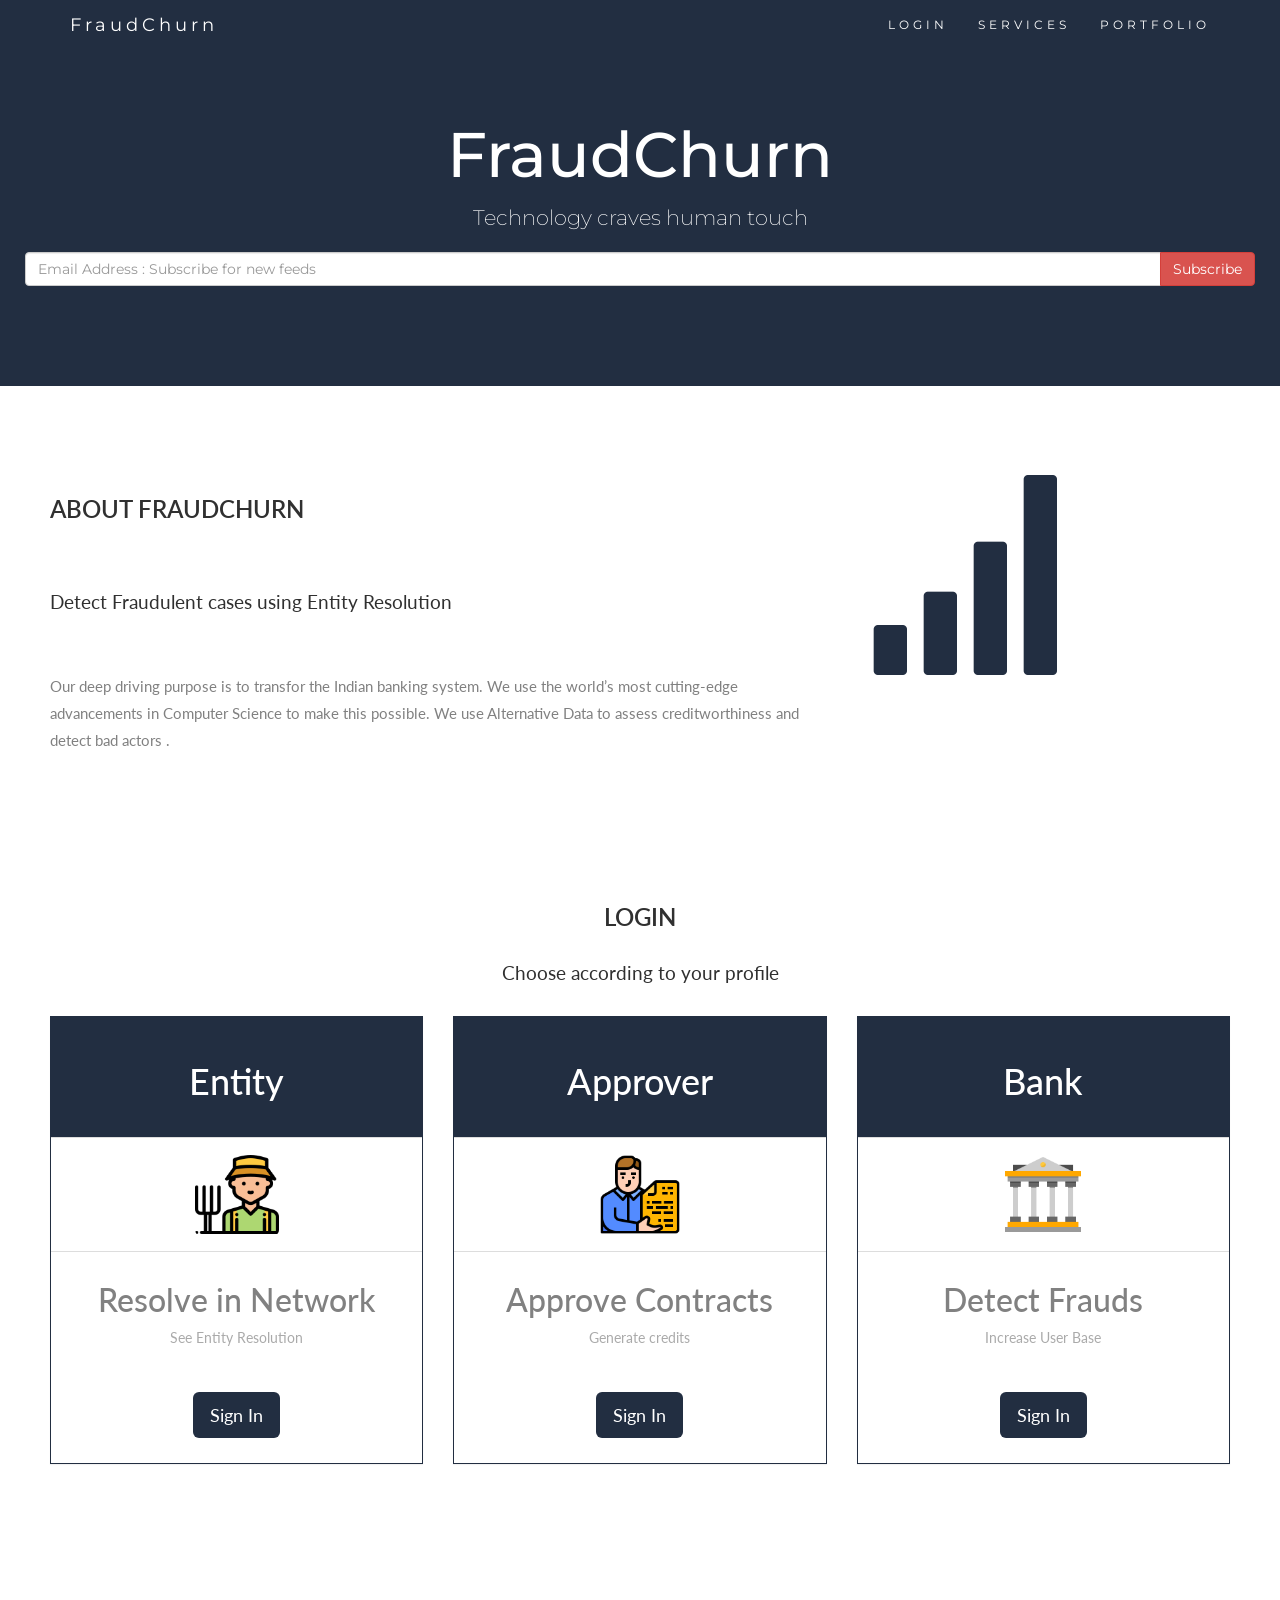
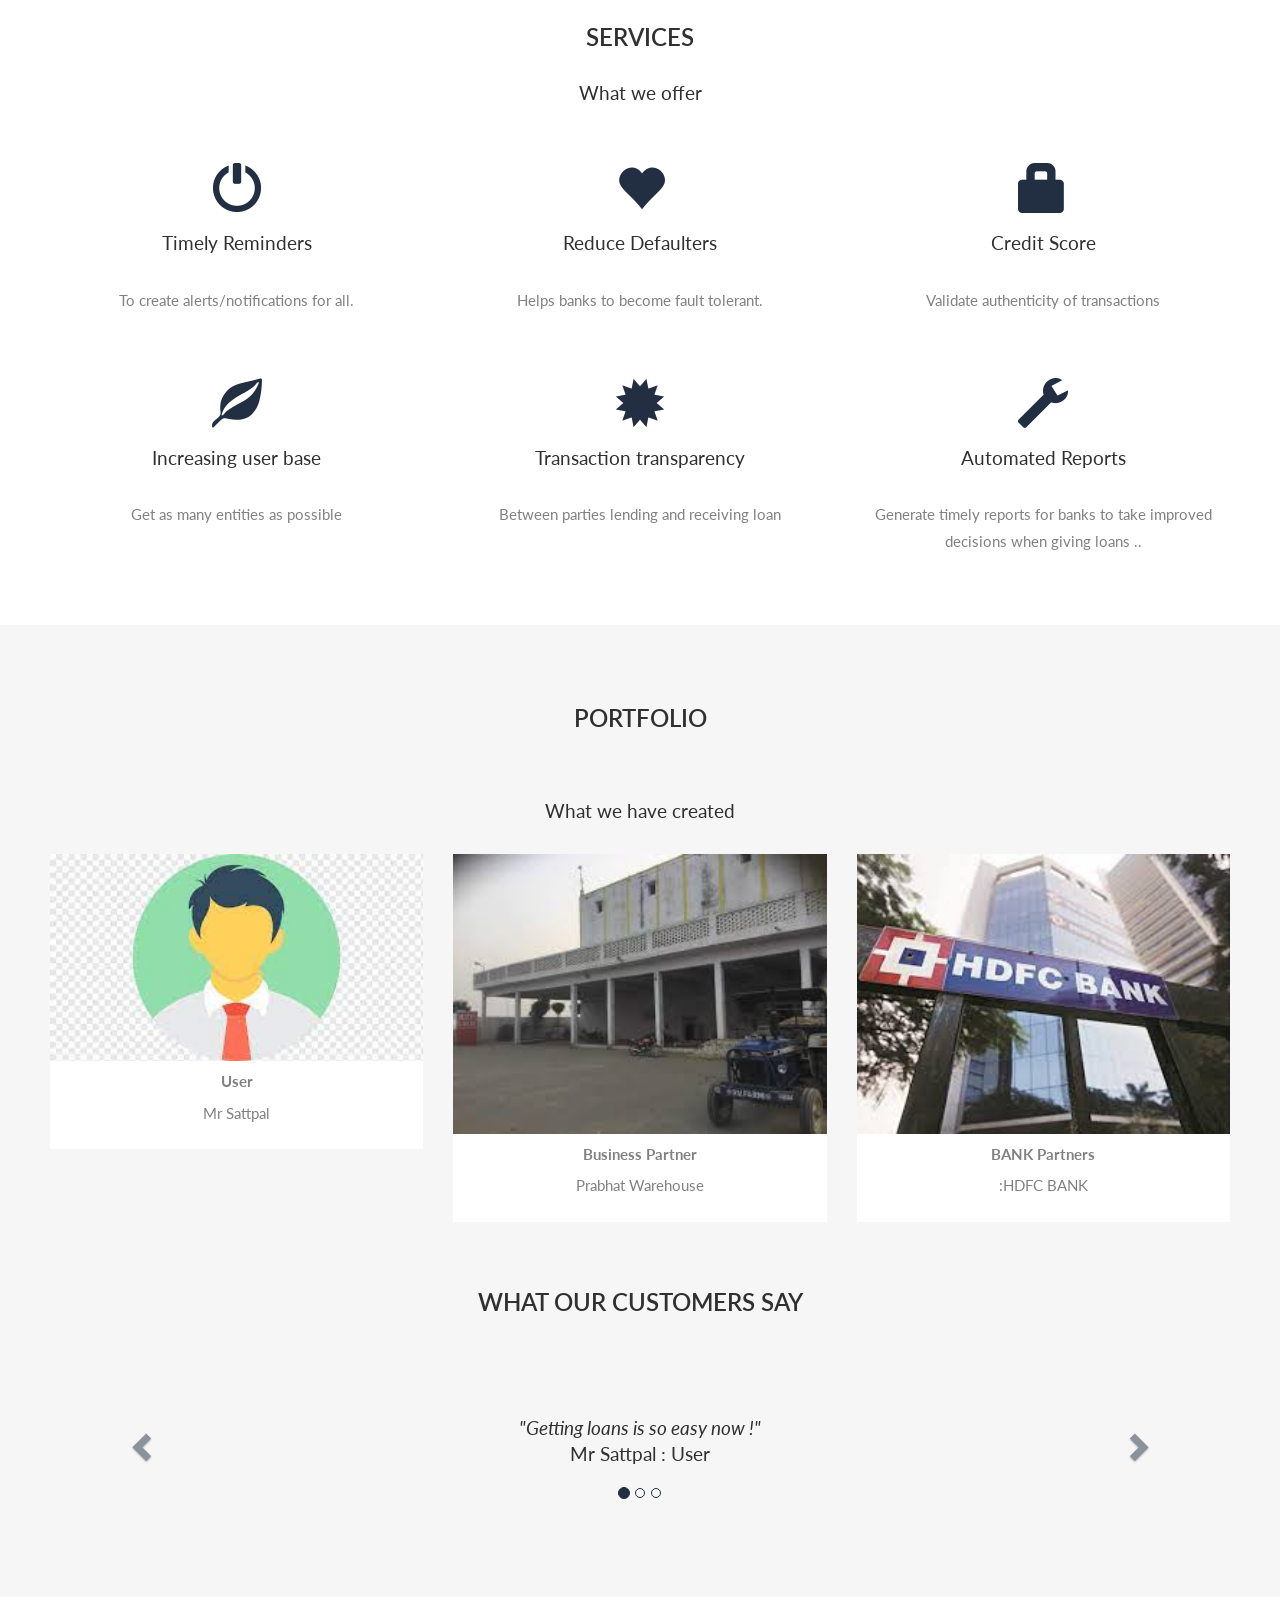
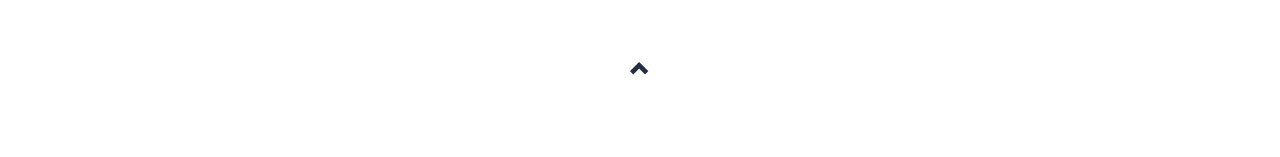
<file: application/templates/home.html>
﻿<!DOCTYPE html>
<html lang="en">
<head>
    <title>FraudChurn</title>
    <meta charset="utf-8">
    <meta name="viewport" content="width=device-width, initial-scale=1">
    <link rel="stylesheet" href="https://maxcdn.bootstrapcdn.com/bootstrap/3.4.1/css/bootstrap.min.css">
    <link href="https://fonts.googleapis.com/css?family=Montserrat" rel="stylesheet" type="text/css">
    <link href="https://fonts.googleapis.com/css?family=Lato" rel="stylesheet" type="text/css">
    <script src="https://ajax.googleapis.com/ajax/libs/jquery/3.4.1/jquery.min.js"></script>
    <script src="https://maxcdn.bootstrapcdn.com/bootstrap/3.4.1/js/bootstrap.min.js"></script>
    <style>
        body {
            font: 400 15px Lato, sans-serif;
            line-height: 1.8;
            color: #818181;
        }

        h2 {
            font-size: 24px;
            text-transform: uppercase;
            color: #303030;
            font-weight: 600;
            margin-bottom: 30px;
        }

        h4 {
            font-size: 19px;
            line-height: 1.375em;
            color: #303030;
            font-weight: 400;
            margin-bottom: 30px;
        }

        .jumbotron {
            background-color: #222E41;
            color: #fff;
            padding: 100px 25px;
            font-family: Montserrat, sans-serif;
        }

        .container-fluid {
            padding: 60px 50px;
        }

        .bg-grey {
            background-color: #f6f6f6;
        }

        .logo-small {
            color: #222E41;
            font-size: 50px;
        }

        .logo {
            color: #222E41;
            font-size: 200px;
        }

        .thumbnail {
            padding: 0 0 15px 0;
            border: none;
            border-radius: 0;
        }

            .thumbnail img {
                width: 100%;
                height: 100%;
                margin-bottom: 10px;
            }

        .carousel-control.right, .carousel-control.left {
            background-image: none;
            color: #222E41;
        }

        .carousel-indicators li {
            border-color: #222E41;
        }

            .carousel-indicators li.active {
                background-color: #222E41;
            }

        .item h4 {
            font-size: 19px;
            line-height: 1.375em;
            font-weight: 400;
            font-style: italic;
            margin: 70px 0;
        }

        .item span {
            font-style: normal;
        }

        .panel {
            border: 1px solid #222E41;
            border-radius: 0 !important;
            transition: box-shadow 0.5s;
        }

            .panel:hover {
                box-shadow: 5px 0px 40px rgba(0,0,0, .2);
            }

        .panel-footer .btn:hover {
            border: 1px solid #222E41;
            background-color: #fff !important;
            color: #222E41;
        }

        .panel-heading {
            color: #fff !important;
            background-color: #222E41 !important;
            padding: 25px;
            border-bottom: 1px solid transparent;
            border-top-left-radius: 0px;
            border-top-right-radius: 0px;
            border-bottom-left-radius: 0px;
            border-bottom-right-radius: 0px;
        }

        .panel-footer {
            background-color: white !important;
        }

            .panel-footer h3 {
                font-size: 32px;
            }

            .panel-footer h4 {
                color: #aaa;
                font-size: 14px;
            }

            .panel-footer .btn {
                margin: 15px 0;
                background-color: #222E41;
                color: #fff;
            }

        .navbar {
            margin-bottom: 0;
            background-color: #222E41;
            z-index: 9999;
            border: 0;
            font-size: 12px !important;
            line-height: 1.42857143 !important;
            letter-spacing: 4px;
            border-radius: 0;
            font-family: Montserrat, sans-serif;
        }

            .navbar li a, .navbar .navbar-brand {
                color: #fff !important;
            }

        .navbar-nav li a:hover, .navbar-nav li.active a {
            color: #222E41 !important;
            background-color: #fff !important;
        }

        .navbar-default .navbar-toggle {
            border-color: transparent;
            color: #fff !important;
        }

        footer .glyphicon {
            font-size: 20px;
            margin-bottom: 20px;
            color: #222E41;
        }

        .slideanim {
            visibility: hidden;
        }

        .slide {
            animation-name: slide;
            -webkit-animation-name: slide;
            animation-duration: 1s;
            -webkit-animation-duration: 1s;
            visibility: visible;
        }

        @keyframes slide {
            0% {
                opacity: 0;
                transform: translateY(70%);
            }

            100% {
                opacity: 1;
                transform: translateY(0%);
            }
        }

        @-webkit-keyframes slide {
            0% {
                opacity: 0;
                -webkit-transform: translateY(70%);
            }

            100% {
                opacity: 1;
                -webkit-transform: translateY(0%);
            }
        }

        @media screen and (max-width: 768px) {
            .col-sm-4 {
                text-align: center;
                margin: 25px 0;
            }

            .btn-lg {
                width: 100%;
                margin-bottom: 35px;
            }
        }

        @media screen and (max-width: 480px) {
            .logo {
                font-size: 150px;
            }
        }
    </style>
</head>
<body id="myPage" data-spy="scroll" data-target=".navbar" data-offset="60">

    <nav class="navbar navbar-default navbar-fixed-top">
        <div class="container">
            <div class="navbar-header">
                <button type="button" class="navbar-toggle" data-toggle="collapse" data-target="#myNavbar">
                    <span class="icon-bar"></span>
                    <span class="icon-bar"></span>
                    <span class="icon-bar"></span>
                </button>
                <a class="navbar-brand" href="#myPage">FraudChurn</a>
            </div>
            <div class="collapse navbar-collapse" id="myNavbar">
                <ul class="nav navbar-nav navbar-right">
                    <li><a href="#login">LOGIN</a></li>
                    <li><a href="#services">SERVICES</a></li>
                    <li><a href="#portfolio">PORTFOLIO</a></li>
                </ul>
            </div>
        </div>
    </nav>

    <div class="jumbotron text-center">
        <h1>FraudChurn</h1>
        <p>Technology craves human touch</p>
        <form>
            <div class="input-group">
                <input type="email" class="form-control" size="50" placeholder="Email Address : Subscribe for new feeds" required>
                <div class="input-group-btn">
                    <button type="button" class="btn btn-danger">Subscribe</button>
                </div>
            </div>
        </form>
    </div>

    <!-- Container (About Section) -->
    <div id="about" class="container-fluid">
        <div class="row">
            <div class="col-sm-8">
                <h2>About FraudChurn</h2><br>
                    <h4>
                        Detect Fraudulent cases using Entity Resolution
                    </h4>
                <br>
                <p>
                    Our deep driving purpose is to transfor the Indian banking system. 
                    We use the world’s most cutting-edge advancements in Computer Science to make this possible. 
                    We use Alternative Data to assess creditworthiness and detect bad actors .
                </p>
                
            </div>
            <div class="col-sm-4">
                <span class="glyphicon glyphicon-signal logo"></span>
            </div>
        </div>
    </div>


    <!-- Login Section -->
    <div id="login" class="container-fluid">
        <div class="text-center">
            <h2>Login</h2>
            <h4>Choose according to your profile</h4>
        </div>
        <div class="row slideanim">
            <div class="col-sm-4 ">
                <div class="panel panel-default text-center">
                    <div class="panel-heading">
                        <h1>Entity</h1>
                    </div>
                    <div class="panel-body">
                        <div class="col-sm-4">
                        </div>
                        <div class="col-sm-4">
                            <img src="Pictures/person.png" class="img-rounded" alt="" style="height:100%;width:100%;">
                        </div>
                    </div>
                    <div class="panel-footer">
                        <h3>Resolve in Network</h3>
                        <h4>See Entity Resolution</h4>
                        <a class="btn btn-lg" href="entity.html">Sign In</a>
                    </div>
                </div>
            </div>
            <div class="col-sm-4 ">
                <div class="panel panel-default text-center">
                    <div class="panel-heading">
                        <h1>Approver</h1>
                    </div>
                    <div class="panel-body">
                        <div class="col-sm-4">
                        </div>
                        <div class="col-sm-4">
                            <img src="Pictures/owner.png" class="img-rounded" alt="" style="height:100%;width:100%;">
                        </div>
                    </div>
                    <div class="panel-footer">
                        <h3>Approve Contracts</h3>
                        <h4>Generate credits </h4>
                        <a class="btn btn-lg" href="">Sign In</a>
                    </div>
                </div>
            </div>
            <div class="col-sm-4 ">
                <div class="panel panel-default text-center">
                    <div class="panel-heading">
                        <h1>Bank</h1>
                    </div>
                    <div class="panel-body">
                        <div class="col-sm-4">
                        </div>
                        <div class="col-sm-4">
                            <img src="Pictures/bank.png" class="img-rounded" alt="" style="height:100%;width:100%;">
                        </div>
                    </div>
                    <div class="panel-footer">
                        <h3>Detect Frauds</h3>
                        <h4>Increase User Base</h4>
                        <a class="btn btn-lg" href="bank.html">Sign In</a>
                    </div>
                </div>
            </div>
        </div>
    </div>

    <!-- Container (Services Section) -->
    <div id="services" class="container-fluid text-center">
        <h2>SERVICES</h2>
        <h4>What we offer</h4>
        <br>
        <div class="row slideanim">
            <div class="col-sm-4">

                <span class="glyphicon glyphicon-off logo-small"></span>
                <h4>Timely Reminders</h4>
                <p>
                    To create alerts/notifications for all.
                </p>
            </div>
            <div class="col-sm-4">
                <span class="glyphicon glyphicon-heart logo-small"></span>
                <h4>Reduce Defaulters</h4>
                <p>
                    Helps banks to become fault tolerant.
                </p>
            </div>
            <div class="col-sm-4">
                <span class="glyphicon glyphicon-lock logo-small"></span>
                <h4>Credit Score</h4>
                <p>Validate authenticity of transactions</p>
            </div>
        </div>
        <br><br>
        <div class="row slideanim">
            <div class="col-sm-4">
                <span class="glyphicon glyphicon-leaf logo-small"></span>
                <h4>Increasing user base</h4>
                <p>
                    Get as many entities as possible
                </p>
            </div>
            <div class="col-sm-4">
                <span class="glyphicon glyphicon-certificate logo-small"></span>
                <h4>Transaction transparency</h4>
                <p>
                    Between parties lending and receiving loan
                </p>
            </div>
            <div class="col-sm-4">
                <span class="glyphicon glyphicon-wrench logo-small"></span>
                <h4 style="color:#303030;">Automated Reports</h4>
                <p>Generate timely reports for banks to take improved decisions when giving loans  ..</p>
            </div>
        </div>
    </div>

    <!-- Container (Portfolio Section) -->
    <div id="portfolio" class="container-fluid text-center bg-grey">
        <h2>Portfolio</h2><br>
        <h4>What we have created</h4>
        <div class="row text-center slideanim">
            <div class="col-sm-4">
                <div class="thumbnail">
                    <img src="Pictures/user1.jpeg" alt="Paris" width="400" height="300">
                    <p><strong>User </strong></p>
                    <p>Mr Sattpal</p>
                </div>
            </div>
            <div class="col-sm-4">
                <div class="thumbnail">
                    <img src="Pictures/business.jpg" alt="New York" width="400" height="300">
                    <p><strong>Business Partner</strong></p>
                    <p>Prabhat Warehouse</p>
                </div>
            </div>
            <div class="col-sm-4">
                <div class="thumbnail">
                    <img src="Pictures/hdfc.jpg" alt="San Francisco" width="400" height="300">
                    <p><strong>BANK Partners</strong></p>
                    <p>:HDFC BANK</p>
                </div>
            </div>
        </div><br>

        <h2>What our customers say</h2>
        <div id="myCarousel" class="carousel slide text-center" data-ride="carousel">
            <!-- Indicators -->
            <ol class="carousel-indicators">
                <li data-target="#myCarousel" data-slide-to="0" class="active"></li>
                <li data-target="#myCarousel" data-slide-to="1"></li>
                <li data-target="#myCarousel" data-slide-to="2"></li>
            </ol>

            <!-- Wrapper for slides -->
            <div class="carousel-inner" role="listbox">
                <div class="item active">
                    <h4>"Getting loans is so easy now !"<br><span>Mr Sattpal : User</span></h4>
                </div>
                <div class="item">
                    <h4>"Running business becomes easier !"<br><span>Mr Ajay Gupta : Business Owner</span></h4>
                </div>
                <div class="item">
                    <h4>"Increased Userbase, reaching the next million soon"<br><span> HDFC : Banks</span></h4>
                </div>
            </div>

            <!-- Left and right controls -->
            <a class="left carousel-control" href="#myCarousel" role="button" data-slide="prev">
                <span class="glyphicon glyphicon-chevron-left" aria-hidden="true"></span>
                <span class="sr-only">Previous</span>
            </a>
            <a class="right carousel-control" href="#myCarousel" role="button" data-slide="next">
                <span class="glyphicon glyphicon-chevron-right" aria-hidden="true"></span>
                <span class="sr-only">Next</span>
            </a>
        </div>
    </div>

    <footer class="container-fluid text-center">
        <a href="#myPage" title="To Top">
            <span class="glyphicon glyphicon-chevron-up"></span>
        </a>
    </footer>

    <script>
        $(document).ready(function () {
            // Add smooth scrolling to all links in navbar + footer link
            $(".navbar a, footer a[href='#myPage']").on('click', function (event) {
                // Make sure this.hash has a value before overriding default behavior
                if (this.hash !== "") {
                    // Prevent default anchor click behavior
                    event.preventDefault();

                    // Store hash
                    var hash = this.hash;

                    // Using jQuery's animate() method to add smooth page scroll
                    // The optional number (900) specifies the number of milliseconds it takes to scroll to the specified area
                    $('html, body').animate({
                        scrollTop: $(hash).offset().top
                    }, 900, function () {

                        // Add hash (#) to URL when done scrolling (default click behavior)
                        window.location.hash = hash;
                    });
                } // End if
            });

            $(window).scroll(function () {
                $(".slideanim").each(function () {
                    var pos = $(this).offset().top;

                    var winTop = $(window).scrollTop();
                    if (pos < winTop + 600) {
                        $(this).addClass("slide");
                    }
                });
            });
        })
    </script>

</body>
</html>
</file>
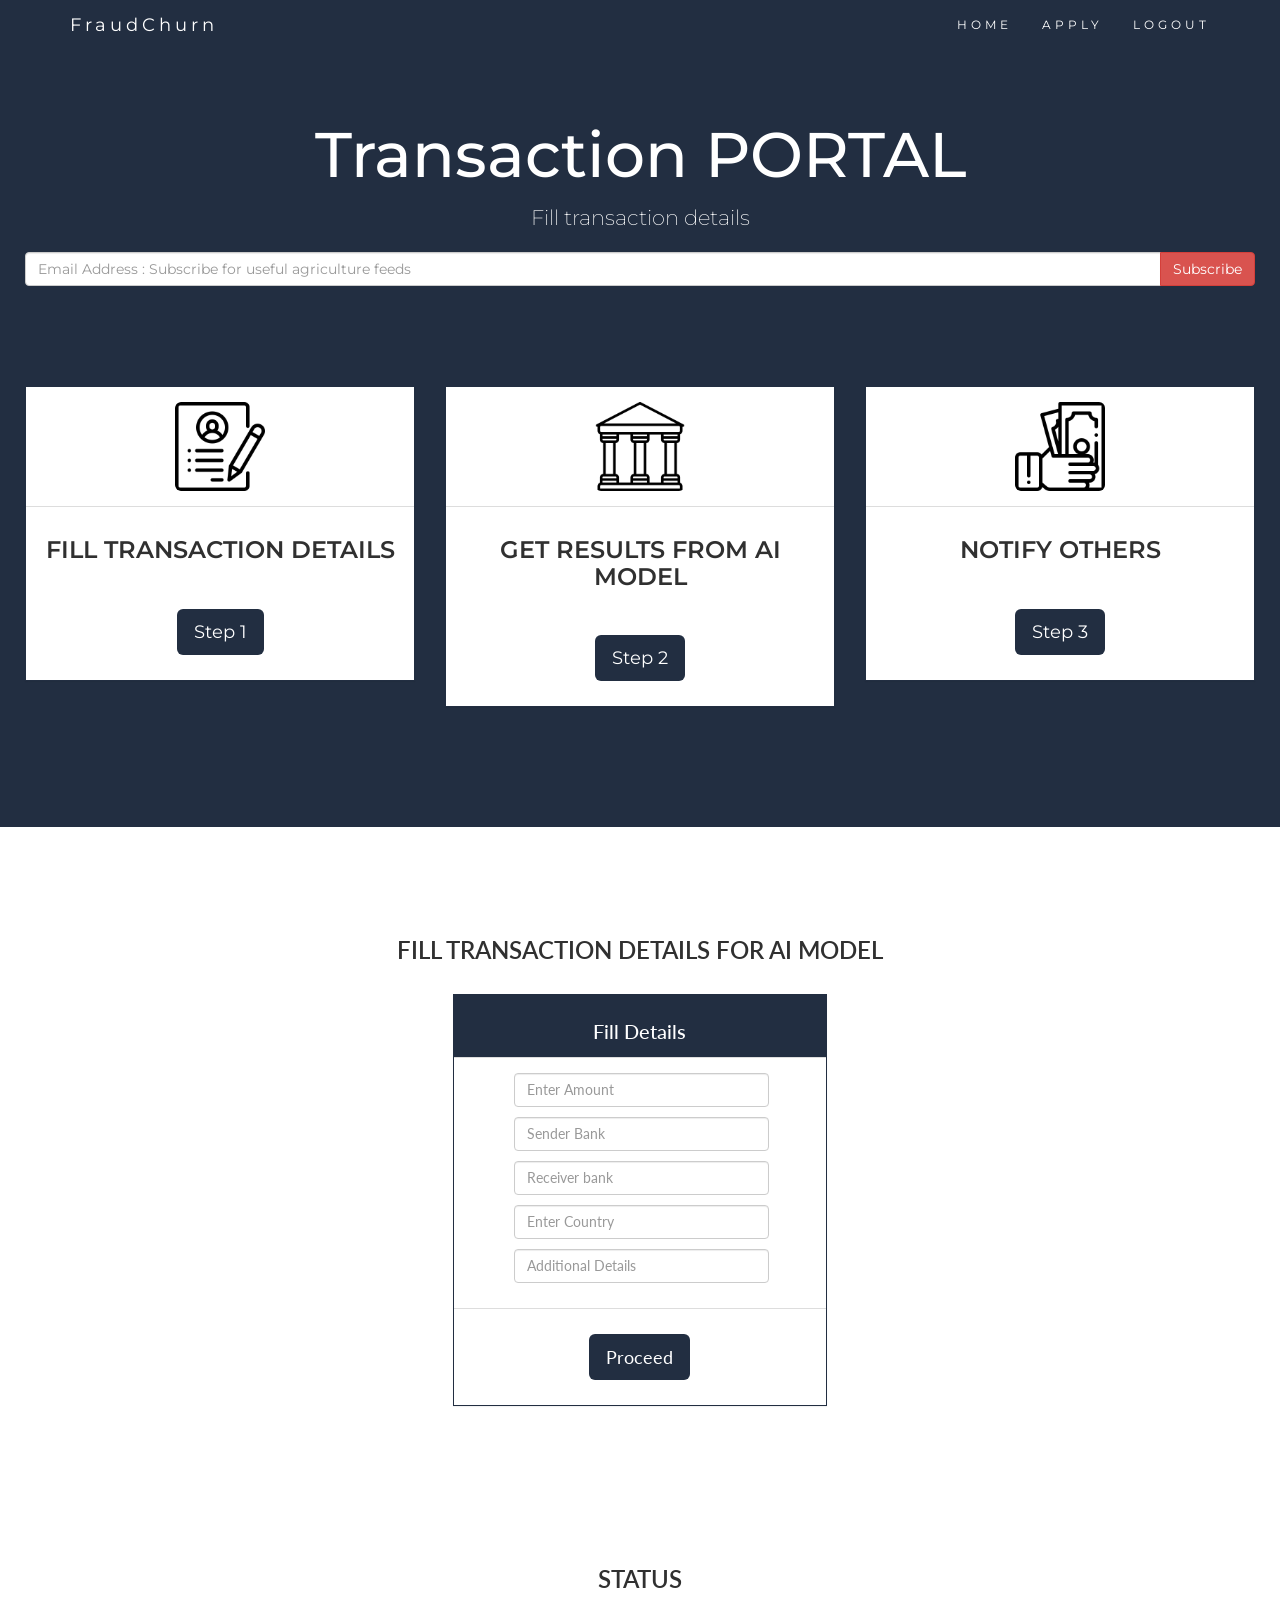
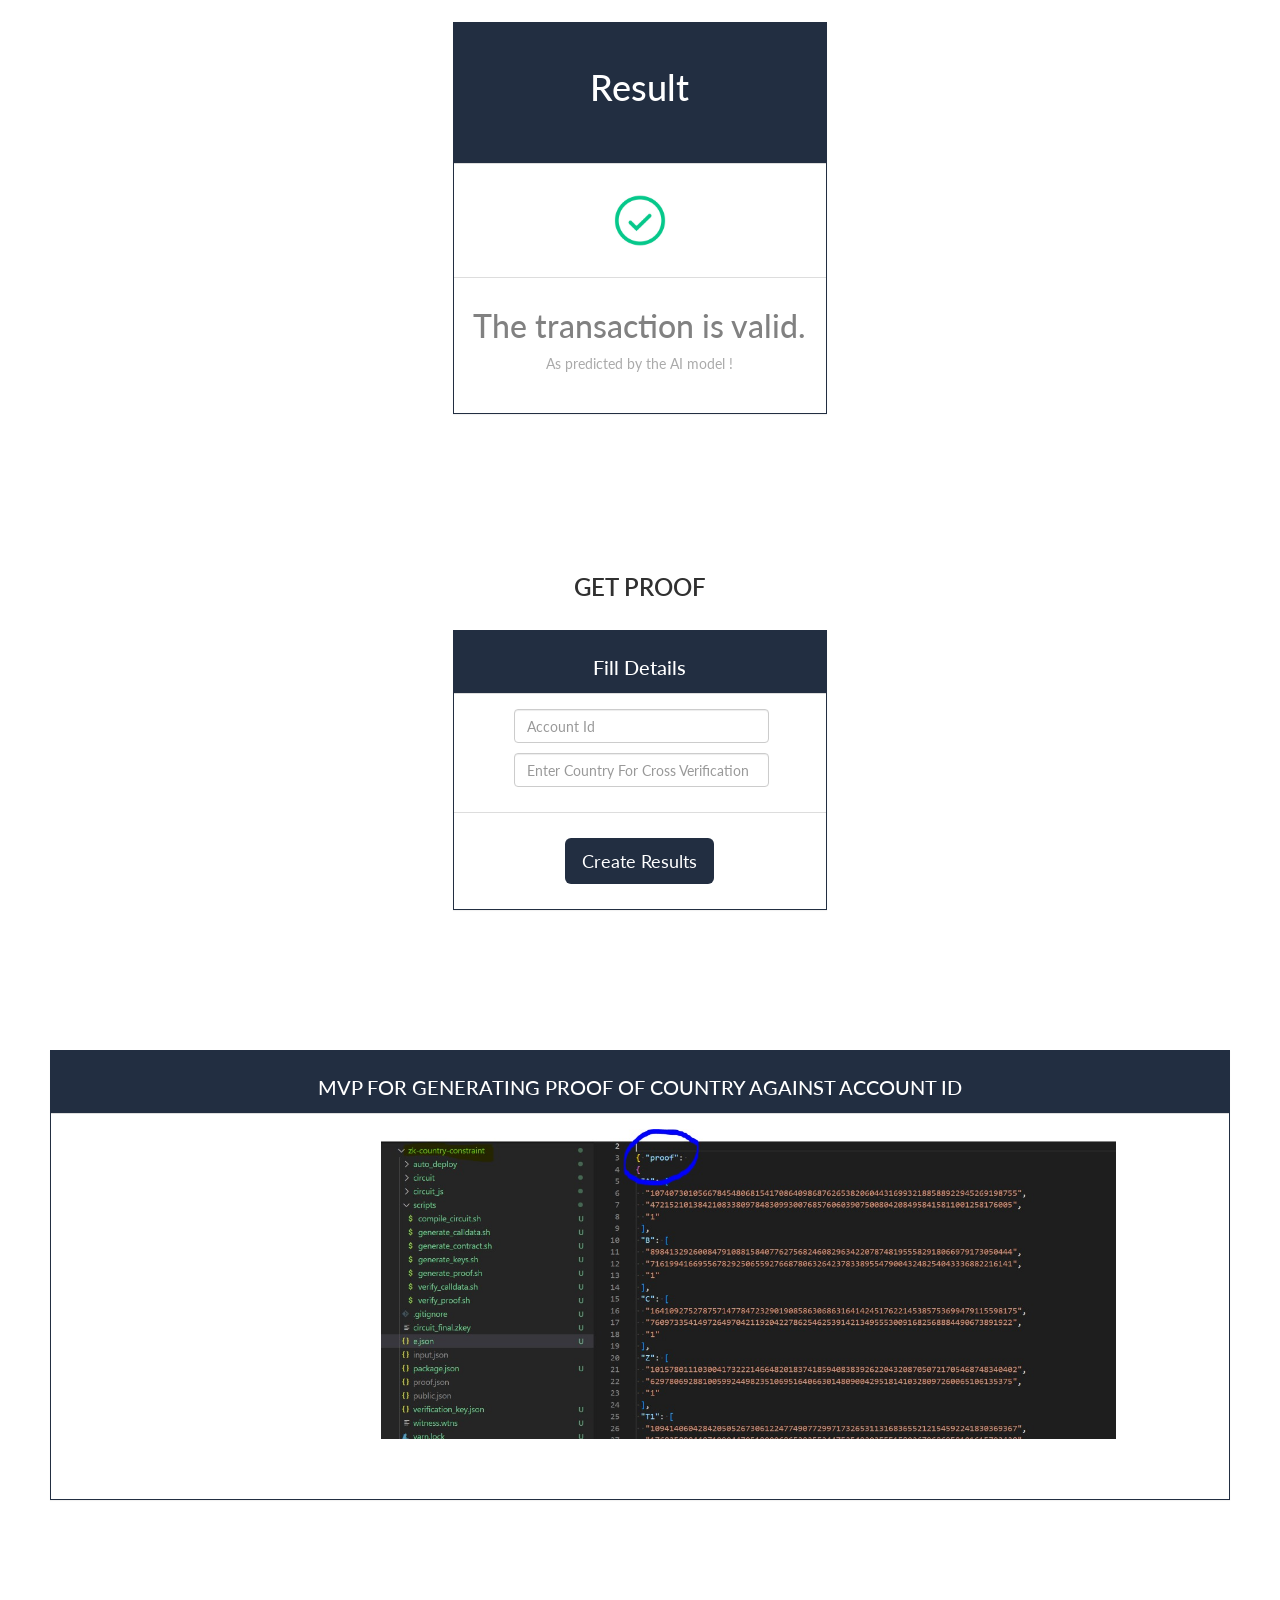
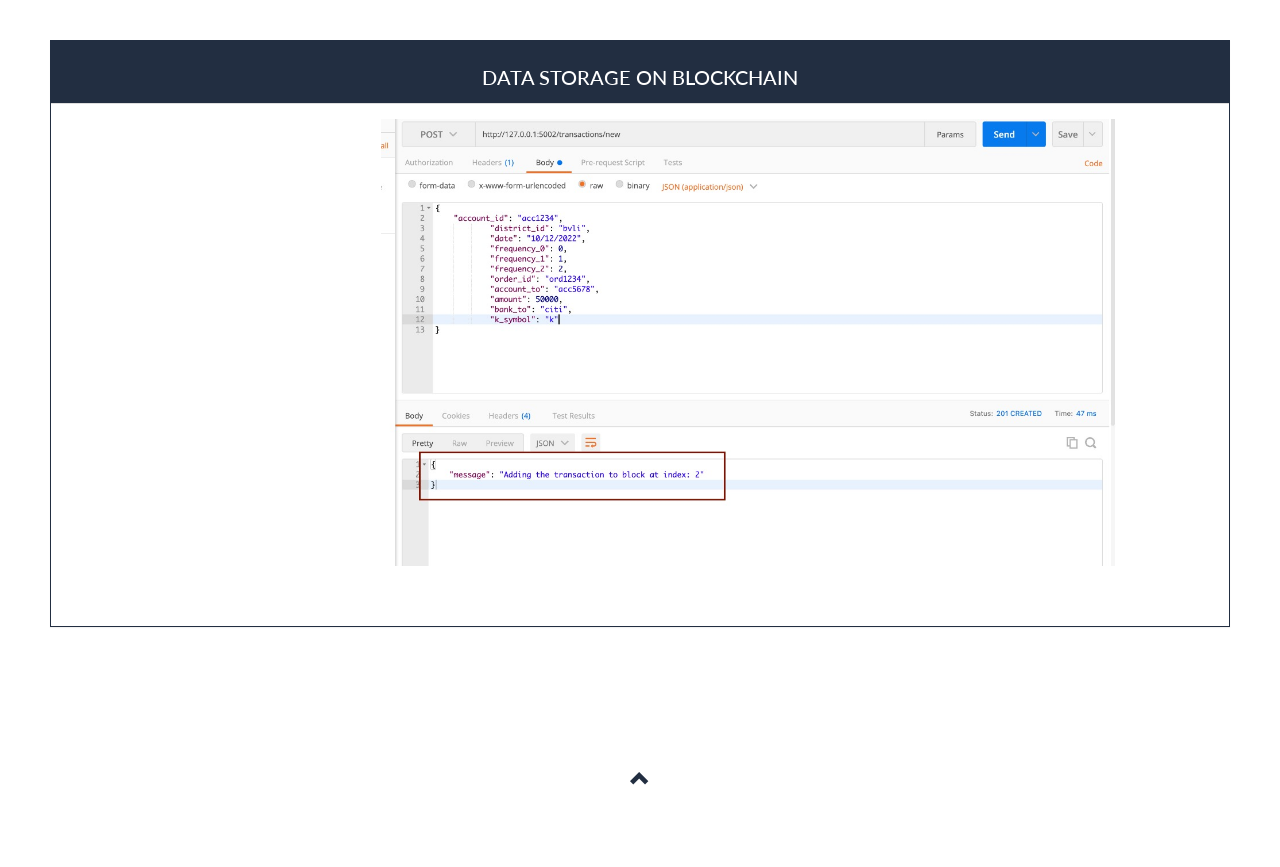
<file: application/templates/transaction.html>
﻿<!DOCTYPE html>
<html lang="en">
<head>
    <title>FraudChurn</title>
    <meta charset="utf-8">
    <meta name="viewport" content="width=device-width, initial-scale=1">
    <link rel="stylesheet" href="https://maxcdn.bootstrapcdn.com/bootstrap/3.4.1/css/bootstrap.min.css">
    <link href="https://fonts.googleapis.com/css?family=Montserrat" rel="stylesheet" type="text/css">
    <link href="https://fonts.googleapis.com/css?family=Lato" rel="stylesheet" type="text/css">
    <script src="https://ajax.googleapis.com/ajax/libs/jquery/3.4.1/jquery.min.js"></script>
    <script src="https://maxcdn.bootstrapcdn.com/bootstrap/3.4.1/js/bootstrap.min.js"></script>
    <style>

        body {
            font: 400 15px Lato, sans-serif;
            line-height: 1.8;
            color: #818181;
        }

        h2 {
            font-size: 24px;
            text-transform: uppercase;
            color: #303030;
            font-weight: 600;
            margin-bottom: 30px;
        }

        h4 {
            font-size: 19px;
            line-height: 1.375em;
            color: #303030;
            font-weight: 400;
            margin-bottom: 30px;
        }

        .jumbotron {
            background-color: #222E41;
            color: #fff;
            padding: 100px 25px;
            font-family: Montserrat, sans-serif;
        }
        .well{
            background-color:white;
        }
        .container-fluid {
            padding: 60px 50px;
        }

        .bg-grey {
            background-color: #f6f6f6;
        }

        .logo-small {
            color: #222E41;
            font-size: 50px;
        }

        .logo {
            color: #222E41;
            font-size: 200px;
        }

        .thumbnail {
            padding: 0 0 15px 0;
            border: none;
            border-radius: 0;
        }

            .thumbnail img {
                width: 100%;
                height: 100%;
                margin-bottom: 10px;
            }

        .carousel-control.right, .carousel-control.left {
            background-image: none;
            color: #222E41;
        }

        .carousel-indicators li {
            border-color: #222E41;
        }

            .carousel-indicators li.active {
                background-color: #222E41;
            }

        .item h4 {
            font-size: 19px;
            line-height: 1.375em;
            font-weight: 400;
            font-style: italic;
            margin: 70px 0;
        }

        .item span {
            font-style: normal;
        }

        .panel {
            border: 1px solid #222E41;
            border-radius: 0 !important;
            transition: box-shadow 0.5s;
        }

            .panel:hover {
                box-shadow: 5px 0px 40px rgba(0,0,0, .2);
            }

        .panel-footer .btn:hover {
            border: 1px solid #222E41;
            background-color: #fff !important;
            color: #222E41;
        }

        .panel-heading {
            color: #fff !important;
            background-color: #222E41 !important;
            padding: 25px;
            border-bottom: 1px solid transparent;
            border-top-left-radius: 0px;
            border-top-right-radius: 0px;
            border-bottom-left-radius: 0px;
            border-bottom-right-radius: 0px;
        }

        .panel-footer {
            background-color: white !important;
        }

            .panel-footer h3 {
                font-size: 32px;
            }

            .panel-footer h4 {
                color: #aaa;
                font-size: 14px;
            }

            .panel-footer .btn {
                margin: 15px 0;
                background-color: #222E41;
                color: #fff;
            }

        .navbar {
            margin-bottom: 0;
            background-color: #222E41;
            z-index: 9999;
            border: 0;
            font-size: 12px !important;
            line-height: 1.42857143 !important;
            letter-spacing: 4px;
            border-radius: 0;
            font-family: Montserrat, sans-serif;
        }

            .navbar li a, .navbar .navbar-brand {
                color: #fff !important;
            }

        .navbar-nav li a:hover, .navbar-nav li.active a {
            color: #222E41 !important;
            background-color: #fff !important;
        }

        .navbar-default .navbar-toggle {
            border-color: transparent;
            color: #fff !important;
        }

        footer .glyphicon {
            font-size: 20px;
            margin-bottom: 20px;
            color: #222E41;
        }

        .slideanim {
            visibility: hidden;
        }

        .slide {
            animation-name: slide;
            -webkit-animation-name: slide;
            animation-duration: 1s;
            -webkit-animation-duration: 1s;
            visibility: visible;
        }

        @keyframes slide {
            0% {
                opacity: 0;
                transform: translateY(70%);
            }

            100% {
                opacity: 1;
                transform: translateY(0%);
            }
        }

        @-webkit-keyframes slide {
            0% {
                opacity: 0;
                -webkit-transform: translateY(70%);
            }

            100% {
                opacity: 1;
                -webkit-transform: translateY(0%);
            }
        }

        @media screen and (max-width: 768px) {
            .col-sm-4 {
                text-align: center;
                margin: 25px 0;
            }

            .btn-lg {
                width: 100%;
                margin-bottom: 35px;
            }
        }

        @media screen and (max-width: 480px) {
            .logo {
                font-size: 150px;
            }
        }
    </style>
</head>
<body id="myPage" data-spy="scroll" data-target=".navbar" data-offset="60">

    <nav class="navbar navbar-default navbar-fixed-top">
        <div class="container">
            <div class="navbar-header">
                <button type="button" class="navbar-toggle" data-toggle="collapse" data-target="#myNavbar">
                    <span class="icon-bar"></span>
                    <span class="icon-bar"></span>
                    <span class="icon-bar"></span>
                </button>
                <a class="navbar-brand" href="#myPage">FraudChurn</a>
            </div>
            <div class="collapse navbar-collapse" id="myNavbar">
                <ul class="nav navbar-nav navbar-right">
                    <li><a href="home.html">HOME</a></li>
                    <li><a href="#apply">APPLY</a></li>
                    <li><a href="home.html">LOGOUT</a></li>
                </ul>
            </div>
        </div>
    </nav>

    <div class="jumbotron text-center">
        <h1>Transaction PORTAL</h1>
        <p>Fill transaction details</p>
        <form>
            <div class="input-group">
                <input type="email" class="form-control" size="50" placeholder="Email Address : Subscribe for useful agriculture feeds" required>
                <div class="input-group-btn">
                    <button type="button" class="btn btn-danger">Subscribe</button>
                </div>
            </div>
        </form>
        <div class="row sideadmin" style="padding-top:50px;margin-top:50px;">
            <div class="col-sm-4 ">
                <div class="panel panel-default text-center">
                    <div class="panel-body">
                        <div class="col-sm-4">
                        </div>
                        <div class="col-sm-4">
                            <img src="Pictures/application.png" class="img-rounded" alt="" style="height:100%;width:100%;">
                        </div>
                    </div>
                    <div class="panel-footer">
                        <h2>Fill Transaction Details</h2>
                        <a class="btn btn-lg" href="">Step 1</a>
                    </div>
                </div>
            </div>
            <div class="col-sm-4 ">
                <div class="panel panel-default text-center">
                    <div class="panel-body">
                        <div class="col-sm-4">
                        </div>
                        <div class="col-sm-4">
                            <img src="Pictures/museum.png" class="img-rounded" alt="" style="height:100%;width:100%;">
                        </div>
                    </div>
                    <div class="panel-footer">
                        <h2>Get Results from AI Model</h2>
                        <a class="btn btn-lg" href="">Step 2</a>
                    </div>
                </div>
            </div>
            <div class="col-sm-4 ">
                <div class="panel panel-default text-center">
                    <div class="panel-body">
                        <div class="col-sm-4">
                        </div>
                        <div class="col-sm-4">
                            <img src="Pictures/notify.png" class="img-rounded" alt="" style="height:100%;width:100%;">
                        </div>
                    </div>
                    <div class="panel-footer">
                        <h2>Notify Others</h2>
                        <a class="btn btn-lg" href="">Step 3</a>
                    </div>
                </div>
            </div>
        </div>
    </div>
    <div id="apply" class="container-fluid">
        <h2 class="text-center">FILL TRANSACTION DETAILS FOR AI MODEL</h2>
        <div class="row">
            <div class="col-sm-4 ">
            </div>
            <div class="col-sm-4 ">
                <div class="panel panel-default text-center">
                    <div class="panel-heading" style="padding:5px;">
                        <h1 style="font-size:20px;">Fill Details</h1>
                    </div>
                    <div class="panel-body">
                        <div class="col-sm-1 ">
                        </div>
                        <div class="col-sm-10 ">
                            <p><input class="form-control" id="name" name="name" placeholder="Enter Amount" type="text" required></p>
                            <p><input class="form-control" id="name" name="name" placeholder="Sender Bank" type="text" required></p>
                            <p><input class="form-control" id="name" name="name" placeholder="Receiver bank" type="text" required></p>
                            <p><input class="form-control" id="name" name="name" placeholder="Enter Country" type="text" required></p>


                            <p><input class="form-control" id="name" name="name" placeholder="Additional Details" type="text" required></p>
                        </div>
                    </div>
                    <div class="panel-footer">
                        <div class="row">
                        </div>
                        <button class="btn btn-lg" onClick="document.getElementById('notify').scrollIntoView();">Proceed</button>
                    </div>
                </div>
            </div>
        </div>
    </div>

    <div id="approve" class="container-fluid">
        <div class="text-center">
            <h2>Status</h2>
        </div>
        <div class="row slideanim">
            <div class="col-sm-4 ">

            </div>
            <div class="col-sm-4 ">
                <div class="panel panel-default text-center">
                    <div class="panel-heading">
                        <h1>Result</h1>
                        <h4 style="color:white;"></h4>
                    </div>
                    <div class="panel-body">
                        <div class="col-sm-4">
                        </div>
                        <div class="col-sm-4">
                            <img src="Pictures/greentick.jpg" class="img-rounded" alt="" style="height:100%;width:100%;">
                        </div>
                    </div>
                    <div class="panel-footer">
                        <h3>The transaction is valid.</h3>
                        <h4>As predicted by the AI model !</h4>
                    </div>
                </div>
            </div>
        </div>
    </div>

    <div id="apply" class="container-fluid">
        <h2 class="text-center">GET PROOF</h2>
        <div class="row">
            <div class="col-sm-4 ">
            </div>
            <div class="col-sm-4 ">
                <div class="panel panel-default text-center">
                    <div class="panel-heading" style="padding:5px;">
                        <h1 style="font-size:20px;">Fill Details</h1>
                    </div>
                    <div class="panel-body">
                        <div class="col-sm-1 ">
                        </div>
                        <div class="col-sm-10 ">
                            <p><input class="form-control" id="name" name="name" placeholder="Account Id " type="text" required></p>
                            <p><input class="form-control" id="name" name="name" placeholder="Enter Country For Cross Verification" type="text" required></p>
                        </div>
                    </div>
                    <div class="panel-footer">
                        <div class="row">
                        </div>
                        <button class="btn btn-lg" onClick="document.getElementById('notify').scrollIntoView();">Create Results</button>
                    </div>
                </div>
            </div>
        </div>
    </div>



    <div id="" class="container-fluid">
        <div class="row slideanim">
            <div class="col-sm-12 col-xs-12">
                <div class="panel panel-default text-center">
                    <div class="panel-heading" style="padding:5px;">
                        <h1 class="text-center" style="font-size:20px;">MVP FOR GENERATING PROOF OF COUNTRY AGAINST ACCOUNT ID</h1>
                    </div>
                    <div class="panel-body">
                        <div class="col-sm-8">
                            <div class="thumbnail">
                                <img src="Pictures/proof1.jpeg" alt="New York" width="500" height="500" style="margin-left:300px;">
                            </div>
                        </div>
                    </div>
                </div>
            </div>
        </div>
    </div>
    </div>

    <div id="" class="container-fluid">
        <div class="row slideanim">
            <div class="col-sm-12 col-xs-12">
                <div class="panel panel-default text-center">
                    <div class="panel-heading" style="padding:5px;">
                        <h1 class="text-center" style="font-size:20px;">DATA STORAGE ON BLOCKCHAIN</h1>
                    </div>
                    <div class="panel-body">
                        <div class="col-sm-8">
                            <div class="thumbnail">
                                <img src="Pictures/proof2.jpeg" alt="New York" width="500" height="500" style="margin-left:300px;">
                            </div>
                        </div>
                    </div>
                </div>
            </div>
        </div>
    </div>
    </div>


    <footer class="container-fluid text-center">
        <a href="#myPage" title="To Top">
            <span class="glyphicon glyphicon-chevron-up"></span>
        </a>
    </footer>

    <script>
        $(document).ready(function () {
            // Add smooth scrolling to all links in navbar + footer link
            $(".navbar a, footer a[href='#myPage']").on('click', function (event) {
                // Make sure this.hash has a value before overriding default behavior
                if (this.hash !== "") {
                    // Prevent default anchor click behavior
                    event.preventDefault();

                    // Store hash
                    var hash = this.hash;

                    // Using jQuery's animate() method to add smooth page scroll
                    // The optional number (900) specifies the number of milliseconds it takes to scroll to the specified area
                    $('html, body').animate({
                        scrollTop: $(hash).offset().top
                    }, 900, function () {

                        // Add hash (#) to URL when done scrolling (default click behavior)
                        window.location.hash = hash;
                    });
                } // End if
            });

            $(window).scroll(function () {
                $(".slideanim").each(function () {
                    var pos = $(this).offset().top;

                    var winTop = $(window).scrollTop();
                    if (pos < winTop + 600) {
                        $(this).addClass("slide");
                    }
                });
            });
        })
    </script>

    <script>
        $(document).ready(function () {
            $('[data-toggle="tooltip"]').tooltip();
        });
    </script>

</body>
</html>
</file>
